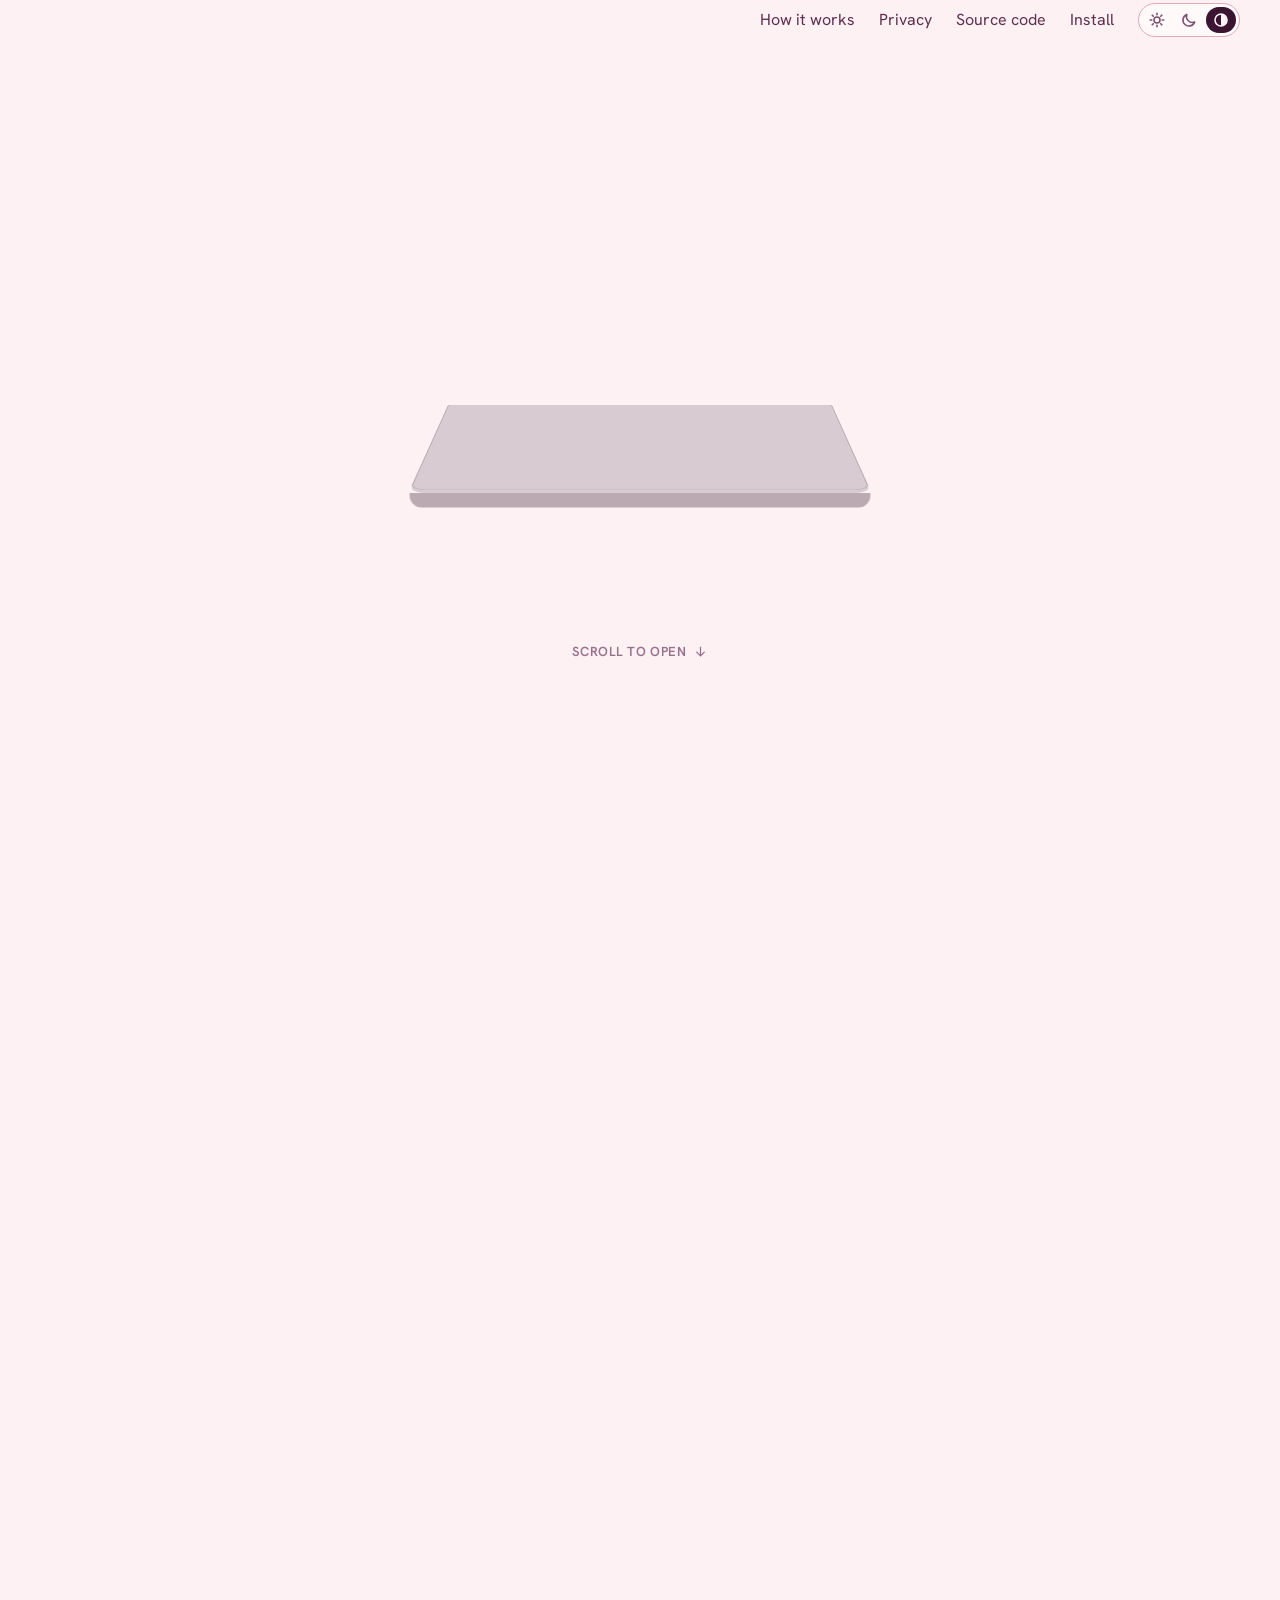
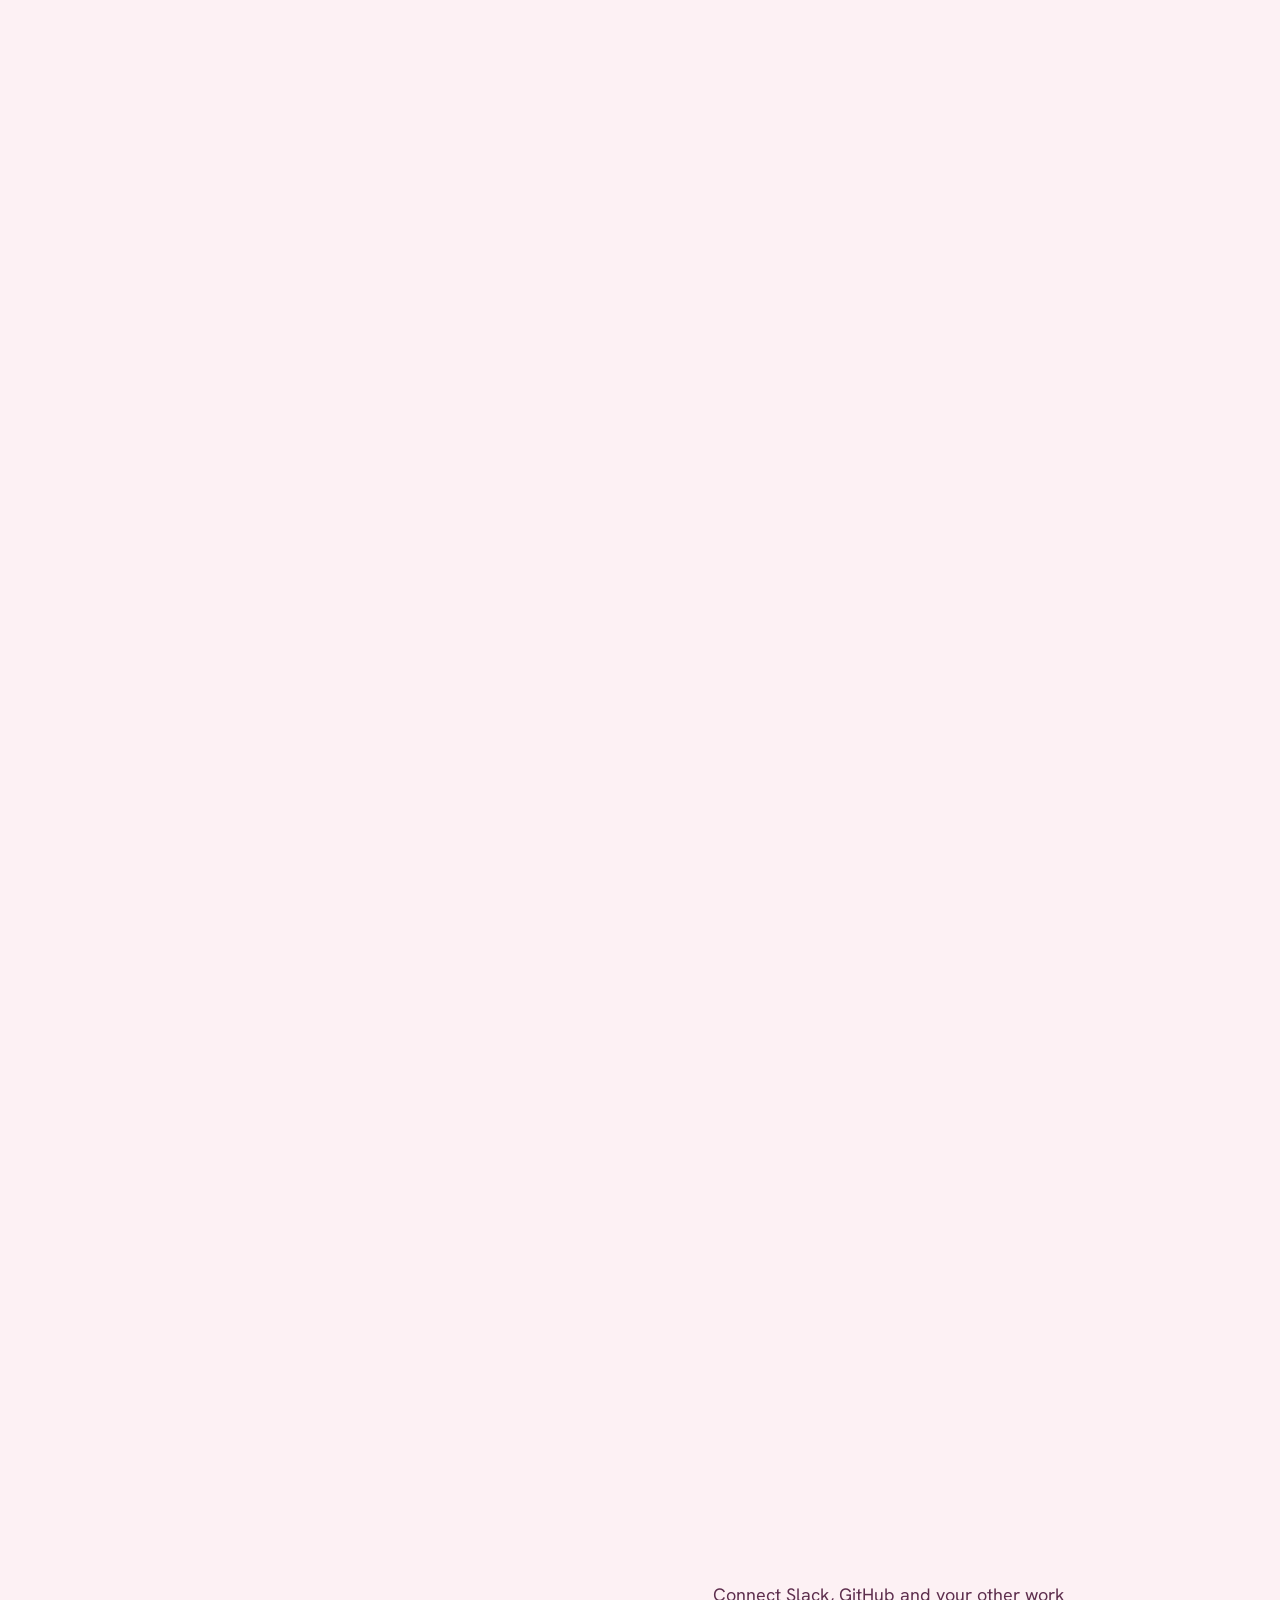
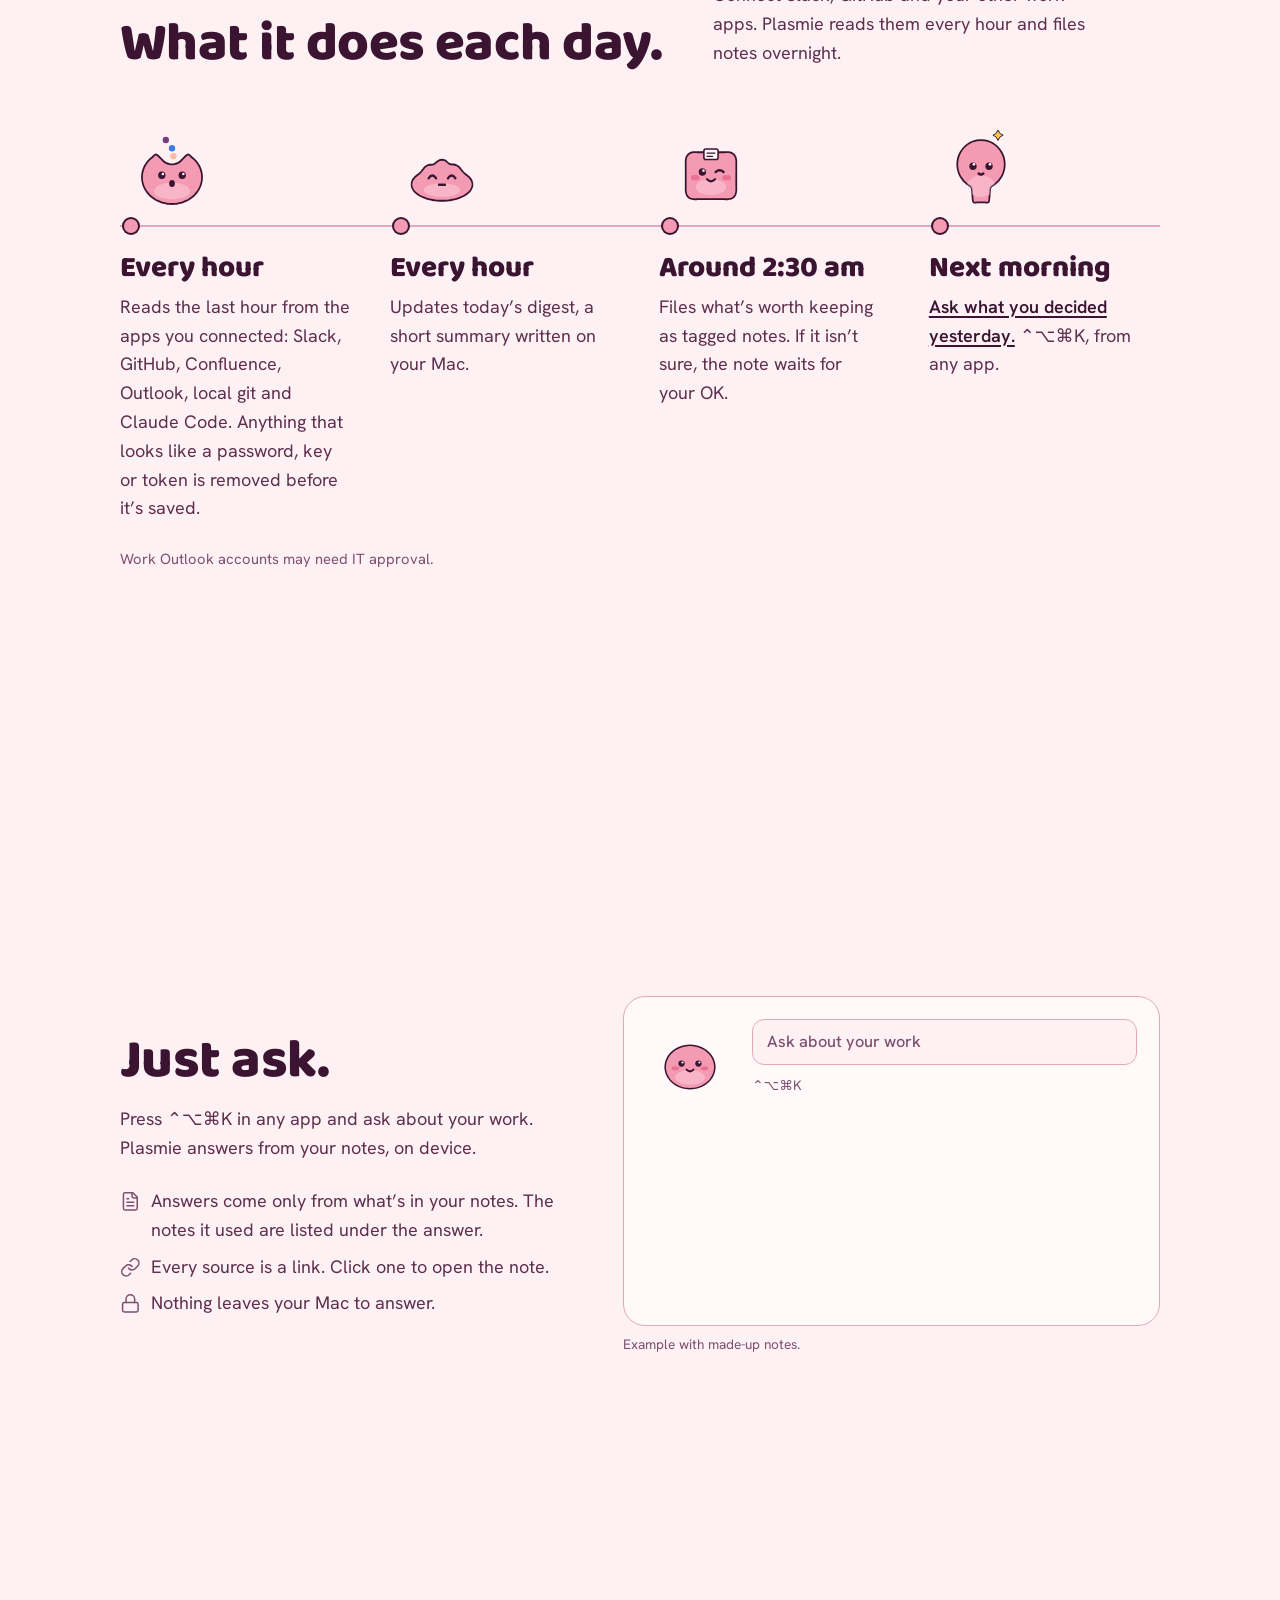
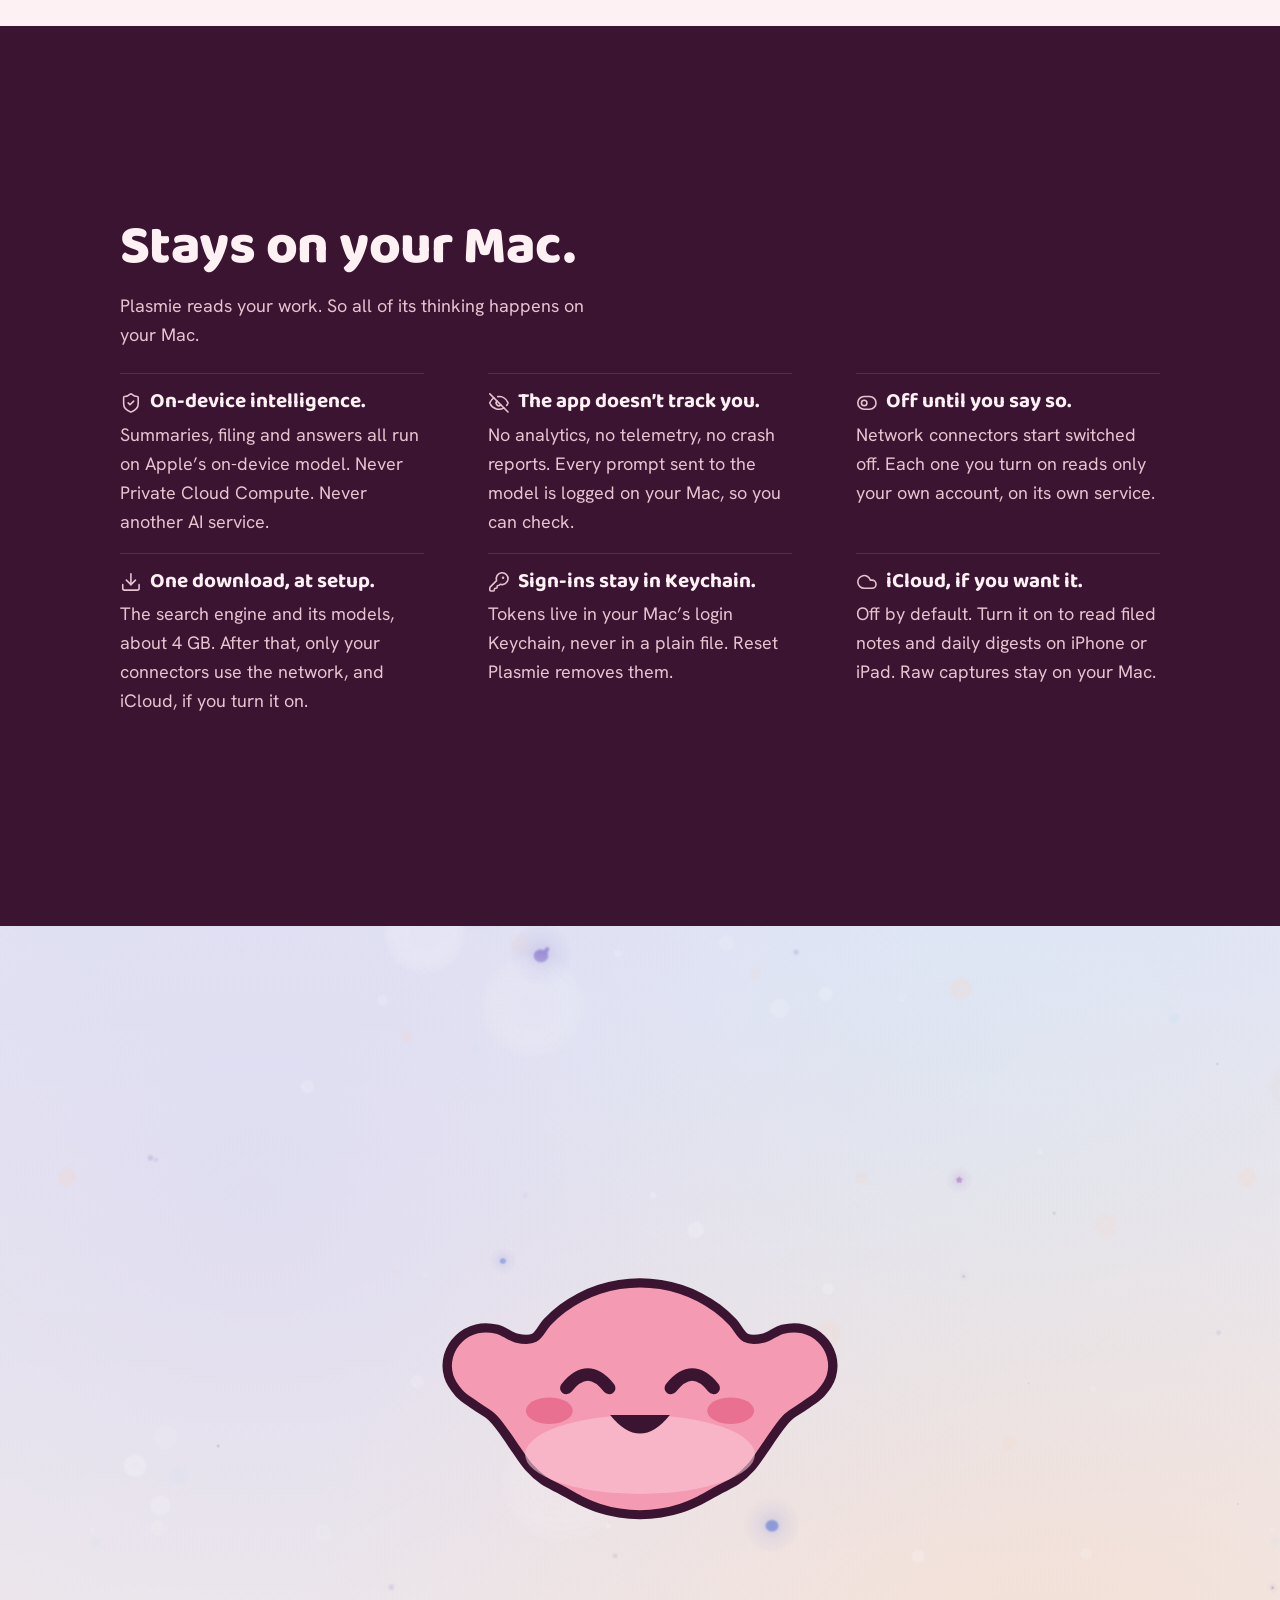
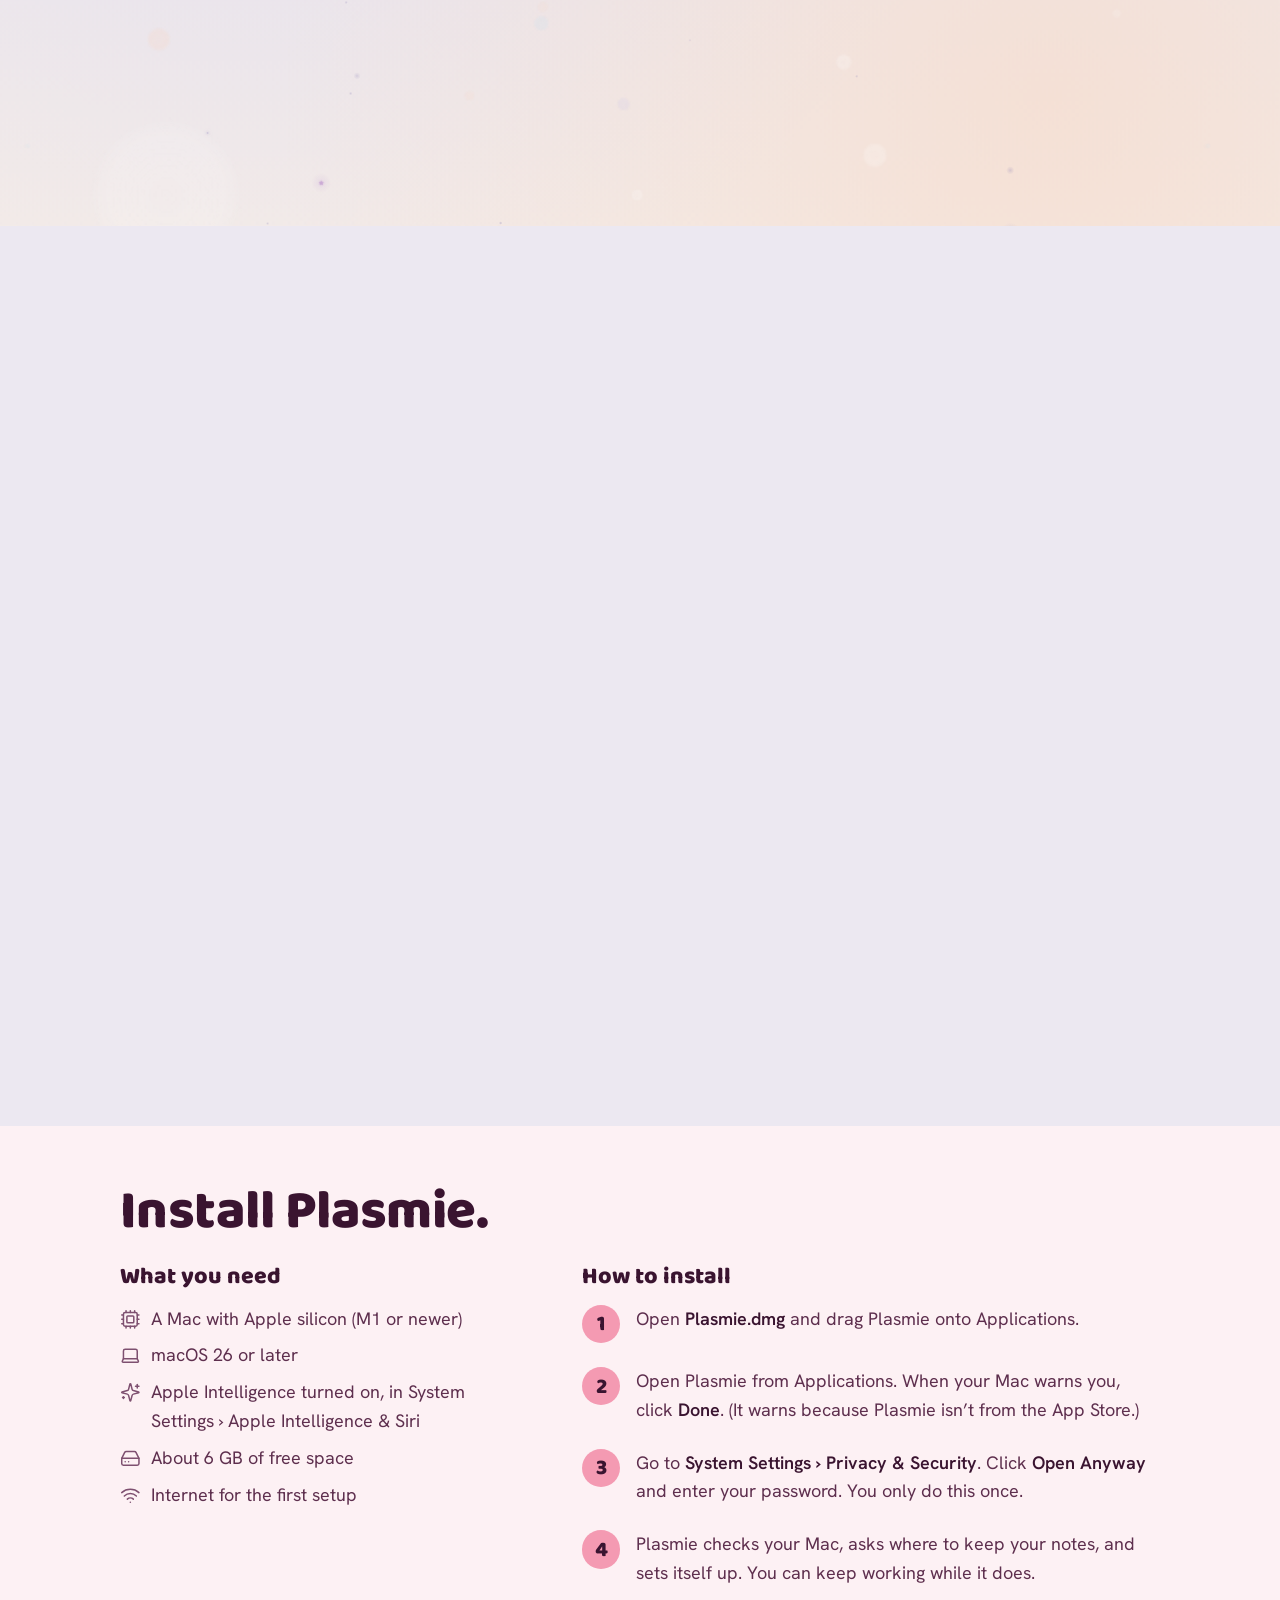
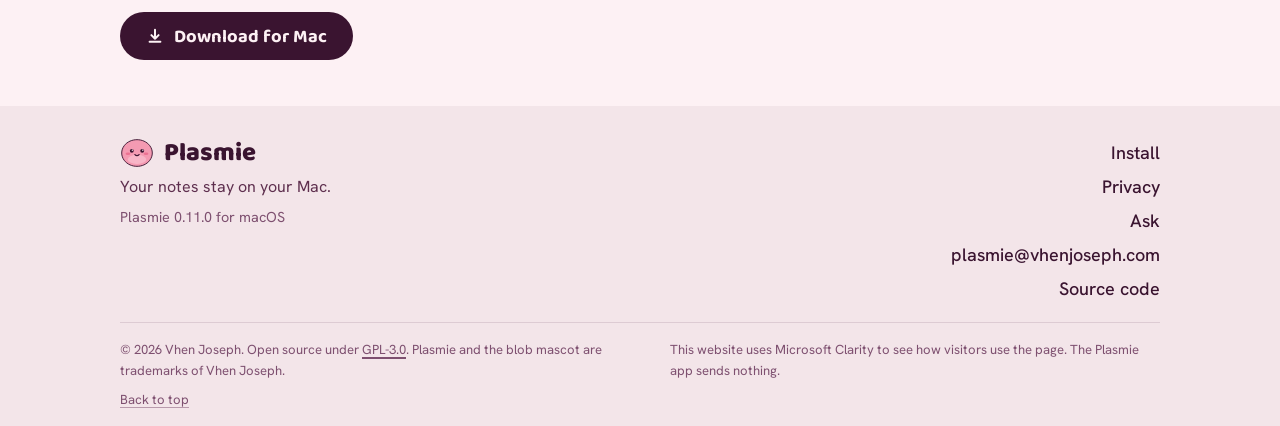
<file: index.html>
<!DOCTYPE html>
<html lang="en">
<head>
<meta charset="utf-8">
<meta name="viewport" content="width=device-width, initial-scale=1">
<title>Plasmie, a private work memory for your Mac</title>
<meta name="description" content="Plasmie remembers your work, right on your Mac. It lives beside the notch, keeps notes on your work day, and answers when you ask, with Apple Intelligence on device.">
<link rel="canonical" href="https://plasmie.com/">
<meta name="theme-color" content="#FDF1F4" media="(prefers-color-scheme: light)" data-color="#FDF1F4" data-media="(prefers-color-scheme: light)">
<meta name="theme-color" content="#1E1218" media="(prefers-color-scheme: dark)" data-color="#1E1218" data-media="(prefers-color-scheme: dark)">
<script>if (!matchMedia("(prefers-reduced-motion: reduce)").matches) document.documentElement.classList.add("scrub");</script>
<script>try { var t = localStorage.getItem("plasmie-theme"); if (t === "light" || t === "dark") document.documentElement.setAttribute("data-theme", t); } catch (e) {}</script>
<meta property="og:type" content="website">
<meta property="og:url" content="https://plasmie.com/">
<meta property="og:site_name" content="Plasmie">
<meta property="og:title" content="Plasmie, a private work memory for your Mac">
<meta property="og:description" content="Keeps notes on your work day and answers questions about them, on-device. Your notes stay on your Mac.">
<meta property="og:image" content="https://plasmie.com/assets/og.png">
<meta property="og:image:width" content="1200">
<meta property="og:image:height" content="630">
<meta property="og:image:alt" content="Plasmie, a pink blob mascot, next to the words: Plasmie. A private work memory for your Mac.">
<meta name="twitter:card" content="summary_large_image">
<meta name="twitter:title" content="Plasmie, a private work memory for your Mac">
<meta name="twitter:description" content="Keeps notes on your work day and answers questions about them, on-device. Your notes stay on your Mac.">
<meta name="twitter:image" content="https://plasmie.com/assets/og.png">
<link rel="icon" href="/assets/favicon.svg" type="image/svg+xml">
<link rel="icon" href="/assets/favicon-32.png" sizes="32x32" type="image/png">
<link rel="apple-touch-icon" href="/assets/apple-touch-icon.png">
<link rel="preconnect" href="https://fonts.googleapis.com">
<link rel="preconnect" href="https://fonts.gstatic.com" crossorigin>
<link rel="stylesheet" href="https://fonts.googleapis.com/css2?family=Baloo+2:wght@700;800&family=Hanken+Grotesk:wght@400;500;600&display=swap">
<link rel="stylesheet" href="/assets/site.css">
<script>
  /* Microsoft Clarity: how visitors use this website (not the app; the app sends nothing). */
  (function(c,l,a,r,i,t,y){
    c[a]=c[a]||function(){(c[a].q=c[a].q||[]).push(arguments)};
    t=l.createElement(r);t.async=1;t.src="https://www.clarity.ms/tag/"+i;
    y=l.getElementsByTagName(r)[0];y.parentNode.insertBefore(t,y);
  })(window, document, "clarity", "script", "z0qp6omvlx");
</script>
</head>
<body>
<!-- Icons: Lucide v0.525.0 (ISC licence, see README). One sprite, used with <svg><use href="#i-name"/></svg>. -->
<svg xmlns="http://www.w3.org/2000/svg" width="0" height="0" style="position:absolute" aria-hidden="true" focusable="false">
  <symbol id="i-cpu" viewBox="0 0 24 24"><path d="M12 20v2"/><path d="M12 2v2"/><path d="M17 20v2"/><path d="M17 2v2"/><path d="M2 12h2"/><path d="M2 17h2"/><path d="M2 7h2"/><path d="M20 12h2"/><path d="M20 17h2"/><path d="M20 7h2"/><path d="M7 20v2"/><path d="M7 2v2"/><rect x="4" y="4" width="16" height="16" rx="2"/><rect x="8" y="8" width="8" height="8" rx="1"/></symbol>
  <symbol id="i-laptop" viewBox="0 0 24 24"><path d="M18 5a2 2 0 0 1 2 2v8.526a2 2 0 0 0 .212.897l1.068 2.127a1 1 0 0 1-.9 1.45H3.62a1 1 0 0 1-.9-1.45l1.068-2.127A2 2 0 0 0 4 15.526V7a2 2 0 0 1 2-2z"/><path d="M20.054 15.987H3.946"/></symbol>
  <symbol id="i-sparkles" viewBox="0 0 24 24"><path d="M9.937 15.5A2 2 0 0 0 8.5 14.063l-6.135-1.582a.5.5 0 0 1 0-.962L8.5 9.936A2 2 0 0 0 9.937 8.5l1.582-6.135a.5.5 0 0 1 .963 0L14.063 8.5A2 2 0 0 0 15.5 9.937l6.135 1.581a.5.5 0 0 1 0 .964L15.5 14.063a2 2 0 0 0-1.437 1.437l-1.582 6.135a.5.5 0 0 1-.963 0z"/><path d="M20 3v4"/><path d="M22 5h-4"/><path d="M4 17v2"/><path d="M5 18H3"/></symbol>
  <symbol id="i-hard-drive" viewBox="0 0 24 24"><line x1="22" x2="2" y1="12" y2="12"/><path d="M5.45 5.11 2 12v6a2 2 0 0 0 2 2h16a2 2 0 0 0 2-2v-6l-3.45-6.89A2 2 0 0 0 16.76 4H7.24a2 2 0 0 0-1.79 1.11z"/><line x1="6" x2="6.01" y1="16" y2="16"/><line x1="10" x2="10.01" y1="16" y2="16"/></symbol>
  <symbol id="i-wifi" viewBox="0 0 24 24"><path d="M12 20h.01"/><path d="M2 8.82a15 15 0 0 1 20 0"/><path d="M5 12.859a10 10 0 0 1 14 0"/><path d="M8.5 16.429a5 5 0 0 1 7 0"/></symbol>
  <symbol id="i-shield-check" viewBox="0 0 24 24"><path d="M20 13c0 5-3.5 7.5-7.66 8.95a1 1 0 0 1-.67-.01C7.5 20.5 4 18 4 13V6a1 1 0 0 1 1-1c2 0 4.5-1.2 6.24-2.72a1.17 1.17 0 0 1 1.52 0C14.51 3.81 17 5 19 5a1 1 0 0 1 1 1z"/><path d="m9 12 2 2 4-4"/></symbol>
  <symbol id="i-eye-off" viewBox="0 0 24 24"><path d="M10.733 5.076a10.744 10.744 0 0 1 11.205 6.575 1 1 0 0 1 0 .696 10.747 10.747 0 0 1-1.444 2.49"/><path d="M14.084 14.158a3 3 0 0 1-4.242-4.242"/><path d="M17.479 17.499a10.75 10.75 0 0 1-15.417-5.151 1 1 0 0 1 0-.696 10.75 10.75 0 0 1 4.446-5.143"/><path d="m2 2 20 20"/></symbol>
  <symbol id="i-toggle-left" viewBox="0 0 24 24"><circle cx="9" cy="12" r="3"/><rect width="20" height="14" x="2" y="5" rx="7"/></symbol>
  <symbol id="i-download" viewBox="0 0 24 24"><path d="M12 15V3"/><path d="M21 15v4a2 2 0 0 1-2 2H5a2 2 0 0 1-2-2v-4"/><path d="m7 10 5 5 5-5"/></symbol>
  <symbol id="i-key-round" viewBox="0 0 24 24"><path d="M2.586 17.414A2 2 0 0 0 2 18.828V21a1 1 0 0 0 1 1h3a1 1 0 0 0 1-1v-1a1 1 0 0 1 1-1h1a1 1 0 0 0 1-1v-1a1 1 0 0 1 1-1h.172a2 2 0 0 0 1.414-.586l.814-.814a6.5 6.5 0 1 0-4-4z"/><circle cx="16.5" cy="7.5" r=".5" fill="currentColor"/></symbol>
  <symbol id="i-cloud" viewBox="0 0 24 24"><path d="M17.5 19H9a7 7 0 1 1 6.71-9h1.79a4.5 4.5 0 1 1 0 9Z"/></symbol>
  <symbol id="i-file-text" viewBox="0 0 24 24"><path d="M15 2H6a2 2 0 0 0-2 2v16a2 2 0 0 0 2 2h12a2 2 0 0 0 2-2V7Z"/><path d="M14 2v4a2 2 0 0 0 2 2h4"/><path d="M10 9H8"/><path d="M16 13H8"/><path d="M16 17H8"/></symbol>
  <symbol id="i-link" viewBox="0 0 24 24"><path d="M10 13a5 5 0 0 0 7.54.54l3-3a5 5 0 0 0-7.07-7.07l-1.72 1.71"/><path d="M14 11a5 5 0 0 0-7.54-.54l-3 3a5 5 0 0 0 7.07 7.07l1.71-1.71"/></symbol>
  <symbol id="i-lock" viewBox="0 0 24 24"><rect width="18" height="11" x="3" y="11" rx="2" ry="2"/><path d="M7 11V7a5 5 0 0 1 10 0v4"/></symbol>
  <symbol id="i-settings" viewBox="0 0 24 24"><path d="M12.22 2h-.44a2 2 0 0 0-2 2v.18a2 2 0 0 1-1 1.73l-.43.25a2 2 0 0 1-2 0l-.15-.08a2 2 0 0 0-2.73.73l-.22.38a2 2 0 0 0 .73 2.73l.15.1a2 2 0 0 1 1 1.72v.51a2 2 0 0 1-1 1.74l-.15.09a2 2 0 0 0-.73 2.73l.22.38a2 2 0 0 0 2.73.73l.15-.08a2 2 0 0 1 2 0l.43.25a2 2 0 0 1 1 1.73V20a2 2 0 0 0 2 2h.44a2 2 0 0 0 2-2v-.18a2 2 0 0 1 1-1.73l.43-.25a2 2 0 0 1 2 0l.15.08a2 2 0 0 0 2.73-.73l.22-.39a2 2 0 0 0-.73-2.73l-.15-.08a2 2 0 0 1-1-1.74v-.5a2 2 0 0 1 1-1.74l.15-.09a2 2 0 0 0 .73-2.73l-.22-.38a2 2 0 0 0-2.73-.73l-.15.08a2 2 0 0 1-2 0l-.43-.25a2 2 0 0 1-1-1.73V4a2 2 0 0 0-2-2z"/><circle cx="12" cy="12" r="3"/></symbol>
  <symbol id="i-mail" viewBox="0 0 24 24"><path d="m22 7-8.991 5.727a2 2 0 0 1-2.009 0L2 7"/><rect x="2" y="4" width="20" height="16" rx="2"/></symbol>
</svg>
<a class="skip" href="#main">Skip to content</a>

<header class="top">
  <nav aria-label="Sections">
    <div class="links">
      <a href="#day">How it works</a>
      <a href="#private">Privacy</a>
      <a href="https://github.com/techykamatis/plasmie">Source code</a>
      <a href="#install" class="nav-get">Install</a>
    </div>
    <div class="theme" role="group" aria-label="Colour theme">
      <button type="button" data-theme-set="light" aria-pressed="false" aria-label="Light" title="Light"><svg viewBox="0 0 16 16" aria-hidden="true"><circle cx="8" cy="8" r="3" fill="none" stroke="currentColor" stroke-width="1.6"/><path d="M8 1.2v1.6M8 13.2v1.6M1.2 8h1.6M13.2 8h1.6M3.2 3.2l1.1 1.1M11.7 11.7l1.1 1.1M3.2 12.8l1.1-1.1M11.7 4.3l1.1-1.1" stroke="currentColor" stroke-width="1.6" stroke-linecap="round"/></svg></button>
      <button type="button" data-theme-set="dark" aria-pressed="false" aria-label="Dark" title="Dark"><svg viewBox="0 0 16 16" aria-hidden="true"><path d="M13.6 10.1A6 6 0 0 1 5.9 2.4a6 6 0 1 0 7.7 7.7Z" fill="none" stroke="currentColor" stroke-width="1.6" stroke-linejoin="round"/></svg></button>
      <button type="button" data-theme-set="auto" aria-pressed="true" aria-label="Auto, match my system" title="Auto: match my system"><svg viewBox="0 0 16 16" aria-hidden="true"><circle cx="8" cy="8" r="6" fill="none" stroke="currentColor" stroke-width="1.6"/><path d="M8 2a6 6 0 0 1 0 12Z" fill="currentColor"/></svg></button>
    </div>
  </nav>
</header>

<main id="main">
  <!-- The hero pins while you scroll through this track; scrolling plays the opening. -->
  <div class="hero-track" id="hero-track">
  <div class="hero-pin">
  <div class="wrap hero">
    <div class="stage">
      <div class="frame" id="hero-frame">
        <button class="blob" type="button" id="hero-blob" data-plasmie="idle" aria-label="Plasmie. Click to see its next shape."></button>
        <!-- Opening, driven by scrolling: a MacBook opens, the view zooms into the notch,
             the notch opens to show Plasmie, and Plasmie pops out. assets/plasmie.js
             plays it; with reduced motion it is skipped. -->
        <div class="opening" id="hero-intro" aria-hidden="true">
          <div class="scene" id="intro-scene">
            <div class="mac">
              <div class="deck"><div class="keys"></div><div class="pad"></div></div>
              <div class="deck-edge"></div>
              <div class="lid">
                <div class="lid-front"><div class="screen"><div class="menubar"></div><div class="notch-cut" id="intro-notch"></div></div></div>
                <div class="lid-back"></div>
              </div>
            </div>
          </div>
          <div class="island" id="intro-island">
            <div class="island-inner">
              <span class="ear" data-plasmie="idle"></span>
              <div class="island-ui"><b>Plasmie</b><span class="chips"><i>Ask</i><i>Ingest</i><i>Map</i><i>More</i></span></div>
            </div>
          </div>
        </div>
      </div>
      <div class="caption-row" id="hero-caption-row">
        <p id="hero-caption"><b>Hi!</b> I’m Plasmie.</p>
      </div>
      <p class="scroll-cue" id="scroll-cue" aria-hidden="true"><span>Scroll to open</span><svg viewBox="0 0 24 24" aria-hidden="true"><path d="M12 5v14m0 0-6-6m6 6 6-6" fill="none" stroke="currentColor" stroke-width="2" stroke-linecap="round" stroke-linejoin="round"/></svg></p>
      <!-- Plasmie's own header, directly under it once it's out of the laptop and says hi. -->
      <div class="lede-head" id="lede-head">
        <h1>Plasmie</h1>
        <p class="tagline">Your private memory for work.</p>
        <p class="lede">On-device, powered by Apple Intelligence.</p>
        <div class="get">
          <!-- /release rewrites this link (data-plasmie-download) to the latest release's DMG. -->
          <a class="button" href="https://github.com/techykamatis/plasmie/releases/download/v0.11.0/Plasmie-0.11.0.dmg" data-plasmie-download>
            <svg viewBox="0 0 20 20" aria-hidden="true"><path d="M10 3v10m0 0-4-4m4 4 4-4M4 16.5h12" fill="none" stroke="currentColor" stroke-width="2.2" stroke-linecap="round" stroke-linejoin="round"/></svg>
            Download for Mac
          </a>
          <p class="phone-note">Plasmie is a Mac app. Open this page on your Mac to download it.</p>
          <p class="fine">Version <span data-plasmie-version>0.11.0</span>. Requires a Mac with Apple silicon and macOS&nbsp;26 or later, with Apple Intelligence turned on.</p>
        </div>
      </div>
      <!-- Shapes Plasmie cycles through after it pops out. Data only: the blob morphs
           through them, but no status sentence is shown for each. -->
      <ul id="hero-states" aria-hidden="true">
        <li data-state="hi"></li>
        <li data-state="idle"></li>
        <li data-state="ingest"></li>
        <li data-state="summarize"></li>
        <li data-state="promote"></li>
        <li data-state="ask"></li>
        <li data-state="held"></li>
        <li data-state="busy"></li>
        <li data-state="quiet"></li>
      </ul>
    </div>
  </div>
  </div>
  <!-- Scroll stops inside the opening: lid open, Plasmie in the island, Plasmie on its own.
       plasmie.js places them at those points of the animation. -->
  <span class="hero-stop" data-p="0.265" aria-hidden="true"></span>
  <span class="hero-stop" data-p="0.675" aria-hidden="true"></span>
  <span class="hero-stop" data-p="1" aria-hidden="true"></span>
  </div>

  <section id="day" aria-labelledby="h-day">
    <div class="wrap">
      <div class="sec-head">
        <h2 id="h-day">What it does each day.</h2>
        <p class="intro">Connect Slack, GitHub and your other work apps. Plasmie reads them every hour and files notes overnight.</p>
      </div>
      <ol class="timeline">
        <li>
          <span class="tl-shape" data-plasmie="ingest" role="img" aria-label="Plasmie shaped like a bowl, catching coloured dots"></span>
          <span class="tl-dot" aria-hidden="true"></span>
          <h3 class="tl-time">Every hour</h3>
          <p>Reads the last hour from the apps you connected: Slack, GitHub, Confluence, Outlook, local git and Claude Code. Anything that looks like a password, key or token is removed before it’s saved.</p>
        </li>
        <li>
          <span class="tl-shape" data-plasmie="summarize" role="img" aria-label="Plasmie squashed into a dumpling shape"></span>
          <span class="tl-dot" aria-hidden="true"></span>
          <h3 class="tl-time">Every hour</h3>
          <p>Updates today’s digest, a short summary written on your Mac.</p>
        </li>
        <li>
          <span class="tl-shape" data-plasmie="promote" role="img" aria-label="Plasmie shaped like a box, with a note card dropping in"></span>
          <span class="tl-dot" aria-hidden="true"></span>
          <h3 class="tl-time">Around 2:30&nbsp;am</h3>
          <p>Files what’s worth keeping as tagged notes. If it isn’t sure, the note waits for your OK.</p>
        </li>
        <li>
          <span class="tl-shape" data-plasmie="ask" role="img" aria-label="Plasmie shaped like a lightbulb, with a spark"></span>
          <span class="tl-dot" aria-hidden="true"></span>
          <h3 class="tl-time">Next morning</h3>
          <p><a href="#ask">Ask what you decided yesterday.</a> <kbd>⌃⌥⌘K</kbd>, from any app.</p>
        </li>
      </ol>
      <p class="tl-note">Work Outlook accounts may need IT approval.</p>
    </div>
  </section>

  <section id="ask" aria-labelledby="h-ask">
    <div class="wrap ask-grid">
      <div>
        <h2 id="h-ask">Just ask.</h2>
        <p class="intro">Press <kbd>⌃⌥⌘K</kbd> in any app and ask about your work. Plasmie answers from your notes, on device.</p>
        <ul class="ask-points icon-list">
          <li><svg class="icon" aria-hidden="true"><use href="#i-file-text"/></svg><span>Answers come only from what’s in your notes. The notes it used are listed under the answer.</span></li>
          <li><svg class="icon" aria-hidden="true"><use href="#i-link"/></svg><span>Every source is a link. Click one to open the note.</span></li>
          <li><svg class="icon" aria-hidden="true"><use href="#i-lock"/></svg><span>Nothing leaves your Mac to answer.</span></li>
        </ul>
      </div>
      <!-- Demo of the Ask overlay, played by assets/ask-demo.js. Everything in it is made up. -->
      <figure class="ask-demo" id="ask-demo" aria-label="Example: asking Plasmie what was decided about the release checklist">
        <div class="ask-panel">
          <span class="ask-blob" id="ask-blob" data-plasmie="idle"></span>
          <div class="ask-main">
            <div class="ask-field"><span id="ask-q"></span><span class="caret" aria-hidden="true"></span><span class="ask-ph" id="ask-ph">Ask about your work</span></div>
            <p class="ask-status" id="ask-status">⌃⌥⌘K</p>
            <p class="ask-answer" id="ask-a"></p>
            <div class="ask-src-wrap"><p class="ask-src-head" id="ask-src-head" hidden>Sources</p>
            <ul class="ask-sources" id="ask-src"></ul></div>
          </div>
        </div>
        <figcaption>Example with made-up notes.</figcaption>
      </figure>
    </div>
  </section>

  <section class="private" id="private" aria-labelledby="h-private">
    <div class="wrap">
      <h2 id="h-private">Stays on your Mac.</h2>
      <p class="intro">Plasmie reads your work. So all of its thinking happens on your Mac.</p>
      <dl class="facts">
        <div><dt><svg class="icon" aria-hidden="true"><use href="#i-shield-check"/></svg>On-device intelligence.</dt><dd>Summaries, filing and answers all run on Apple’s on-device model. Never Private Cloud Compute. Never another AI service.</dd></div>
        <div><dt><svg class="icon" aria-hidden="true"><use href="#i-eye-off"/></svg>The app doesn’t track you.</dt><dd>No analytics, no telemetry, no crash reports. Every prompt sent to the model is logged on your Mac, so you can check.</dd></div>
        <div><dt><svg class="icon" aria-hidden="true"><use href="#i-toggle-left"/></svg>Off until you say so.</dt><dd>Network connectors start switched off. Each one you turn on reads only your own account, on its own service.</dd></div>
        <div><dt><svg class="icon" aria-hidden="true"><use href="#i-download"/></svg>One download, at setup.</dt><dd>The search engine and its models, about 4&nbsp;GB. After that, only your connectors use the network, and iCloud, if you turn it on.</dd></div>
        <div><dt><svg class="icon" aria-hidden="true"><use href="#i-key-round"/></svg>Sign-ins stay in Keychain.</dt><dd>Tokens live in your Mac’s login Keychain, never in a plain file. Reset Plasmie removes them.</dd></div>
        <div><dt><svg class="icon" aria-hidden="true"><use href="#i-cloud"/></svg>iCloud, if you want it.</dt><dd>Off by default. Turn it on to read filed notes and daily digests on iPhone or iPad. Raw captures stay on your Mac.</dd></div>
      </dl>
    </div>
  </section>

  <!-- Plasmie's map, played by assets/map.js (a port of the app's map). The notes are made up.
       The section pins while you scroll: the opening plays, then the web moves left and
       the sentence fades in. -->
  <section class="map-sec" id="map" aria-labelledby="h-map" data-stop-end>
    <div class="map-pin">
      <canvas class="map-sky" id="map-canvas" role="img" aria-label="Plasmie in the middle of a map of made-up notes, linked to each other"></canvas>
      <span class="map-plasmie" id="map-plasmie" data-plasmie="idle" data-hello="ready to try?" aria-hidden="true"></span>
      <div class="wrap map-grid">
        <div class="map-slot" id="map-slot" aria-hidden="true"></div>
        <div class="map-copy" id="map-copy">
          <h2 id="h-map" class="vh">Plasmie’s map</h2>
          <p class="map-line">Map shows your notes as a graph and suggests links between related ones. They’re written into your notes only if you ask.</p>
        </div>
      </div>
    </div>
    <span class="map-stop" aria-hidden="true"></span>
  </section>

  <section class="install" id="install" aria-labelledby="h-install">
    <div class="wrap">
      <h2 id="h-install">Install Plasmie.</h2>
      <div class="install-grid">
        <div>
          <h3>What you need</h3>
          <ul class="needs icon-list">
            <li><svg class="icon" aria-hidden="true"><use href="#i-cpu"/></svg><span>A Mac with Apple silicon (M1 or newer)</span></li>
            <li><svg class="icon" aria-hidden="true"><use href="#i-laptop"/></svg><span>macOS 26 or later</span></li>
            <li><svg class="icon" aria-hidden="true"><use href="#i-sparkles"/></svg><span>Apple Intelligence turned on, in System Settings › Apple Intelligence &amp; Siri</span></li>
            <li><svg class="icon" aria-hidden="true"><use href="#i-hard-drive"/></svg><span>About 6&nbsp;GB of free space</span></li>
            <li><svg class="icon" aria-hidden="true"><use href="#i-wifi"/></svg><span>Internet for the first setup</span></li>
          </ul>
        </div>
        <div>
          <h3>How to install</h3>
          <ol class="steps">
            <li><p>Open <b>Plasmie.dmg</b> and drag Plasmie onto Applications.</p></li>
            <!-- INSTALL-PROMPT: the two steps below cover macOS's first-launch block
                 for an app that isn't from the App Store. Edit or remove them when
                 the install no longer needs Open Anyway. -->
            <li><p>Open Plasmie from Applications. When your Mac warns you, click <b>Done</b>. (It warns because Plasmie isn’t from the App Store.)</p></li>
            <li><div>
              <p>Go to <b>System Settings › Privacy &amp; Security</b>. Click <b>Open Anyway</b> and enter your password. You only do this once.</p>
              <!-- Shortcut for Mac visitors only; the text above stays the instruction. -->
              <a class="settings-link" id="open-privacy" href="x-apple.systempreferences:com.apple.settings.PrivacySecurity.extension" hidden><svg class="icon" aria-hidden="true"><use href="#i-settings"/></svg>Open Privacy &amp; Security</a>
              <script>(function () { var ua = navigator.userAgent || "", pf = navigator.platform || ""; if (/Mac/.test(pf) || /Macintosh/.test(ua)) { if (!(navigator.maxTouchPoints > 1)) document.getElementById("open-privacy").hidden = false; } })();</script>
            </div></li>
            <!-- /INSTALL-PROMPT -->
            <li><p>Plasmie checks your Mac, asks where to keep your notes, and sets itself up. You can keep working while it does.</p></li>
          </ol>
        </div>
      </div>
      <div class="get">
        <!-- /release rewrites this link too (data-plasmie-download). -->
        <a class="button" href="https://github.com/techykamatis/plasmie/releases/download/v0.11.0/Plasmie-0.11.0.dmg" data-plasmie-download>
          <svg viewBox="0 0 20 20" aria-hidden="true"><path d="M10 3v10m0 0-4-4m4 4 4-4M4 16.5h12" fill="none" stroke="currentColor" stroke-width="2.2" stroke-linecap="round" stroke-linejoin="round"/></svg>
          Download for Mac
        </a>
      </div>
    </div>
  </section>
</main>

<footer class="site-foot" id="site-foot">
  <div class="wrap foot-grid">
    <div class="foot-brand">
      <p class="foot-mark"><img src="/assets/plasmie.svg" width="34" height="31" alt="">Plasmie</p>
      <p class="foot-line">Your notes stay on your Mac.</p>
      <p class="foot-version">Plasmie <span data-plasmie-version>0.11.0</span> for macOS</p>
    </div>
    <nav class="foot-links" aria-label="Footer">
      <ul>
        <li><a href="#install">Install</a></li>
        <li><a href="#private">Privacy</a></li>
        <li><a href="#ask">Ask</a></li>
        <li><a href="mailto:plasmie@vhenjoseph.com">plasmie@vhenjoseph.com</a></li>
        <li><a href="https://github.com/techykamatis/plasmie">Source code</a></li>
      </ul>
    </nav>
    <div class="foot-legal">
      <p>© 2026 Vhen Joseph. Open source under <a href="https://github.com/techykamatis/plasmie/blob/main/LICENSE">GPL-3.0</a>. Plasmie and the blob mascot are trademarks of Vhen Joseph.</p>
      <p>This website uses Microsoft Clarity to see how visitors use the page. The Plasmie app sends nothing.</p>
      <a class="foot-top" href="#main">Back to top</a>
    </div>
  </div>
</footer>

<script src="/assets/plasmie-shapes.js" defer></script>
<script src="/assets/plasmie.js" defer></script>
<script src="/assets/theme.js" defer></script>
<script src="/assets/ask-demo.js" defer></script>
<script src="/assets/map.js" defer></script>
</body>
</html>
</file>
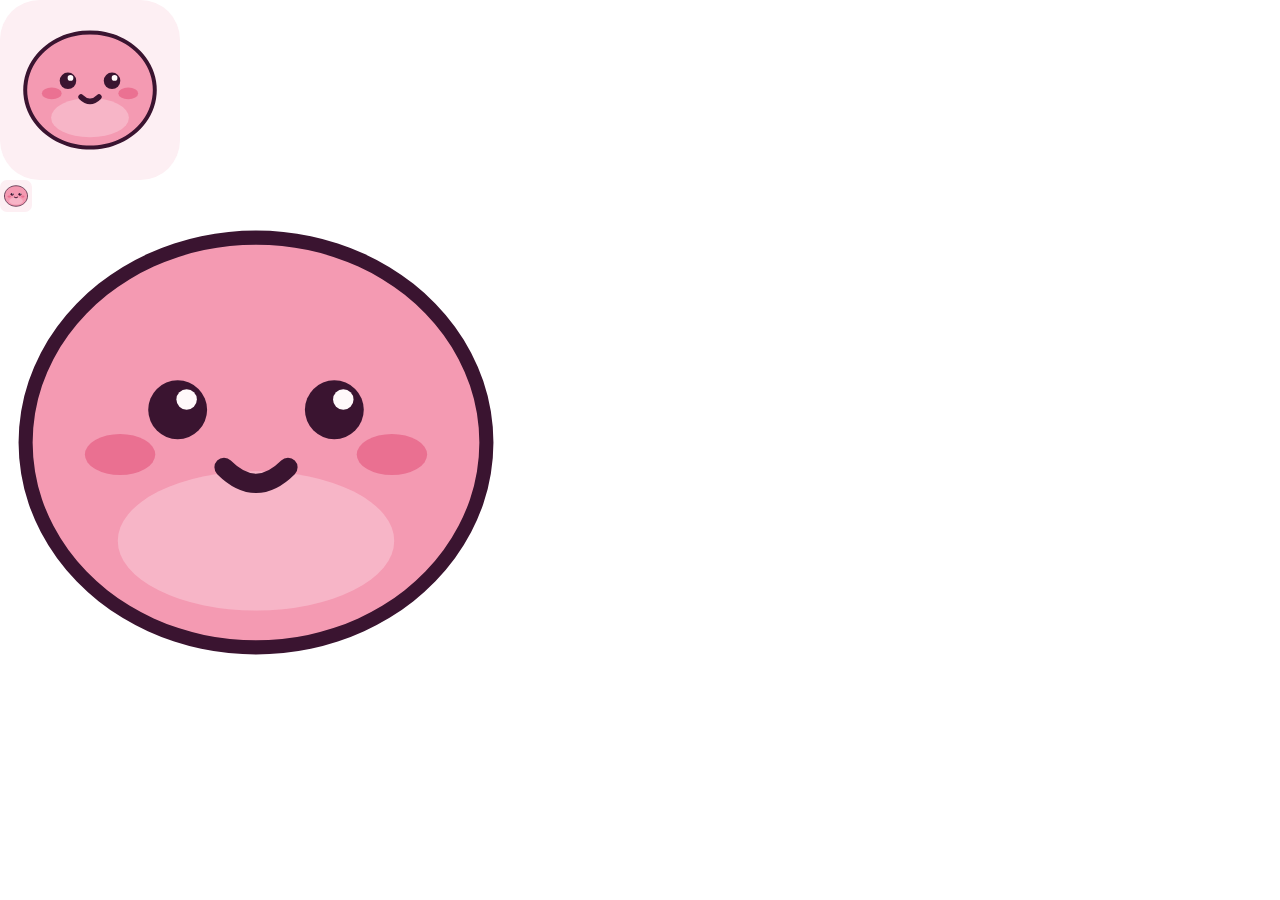
<file: tools/icons.html>
<!DOCTYPE html>
<!-- Source for the PNG icons: screenshot #i180 (apple-touch-icon.png), #i32 (favicon-32.png), #m512 (plasmie.png). -->
<html lang="en"><head><meta charset="utf-8"><title>Plasmie icons</title>
<style>html,body{margin:0;background:transparent} img{display:block}</style></head>
<body><img id="i180" src="/assets/favicon.svg" width="180" height="180" alt=""><img id="i32" src="/assets/favicon.svg" width="32" height="32" alt=""><img id="m512" src="/assets/plasmie.svg" width="512" alt=""></body></html>
</file>
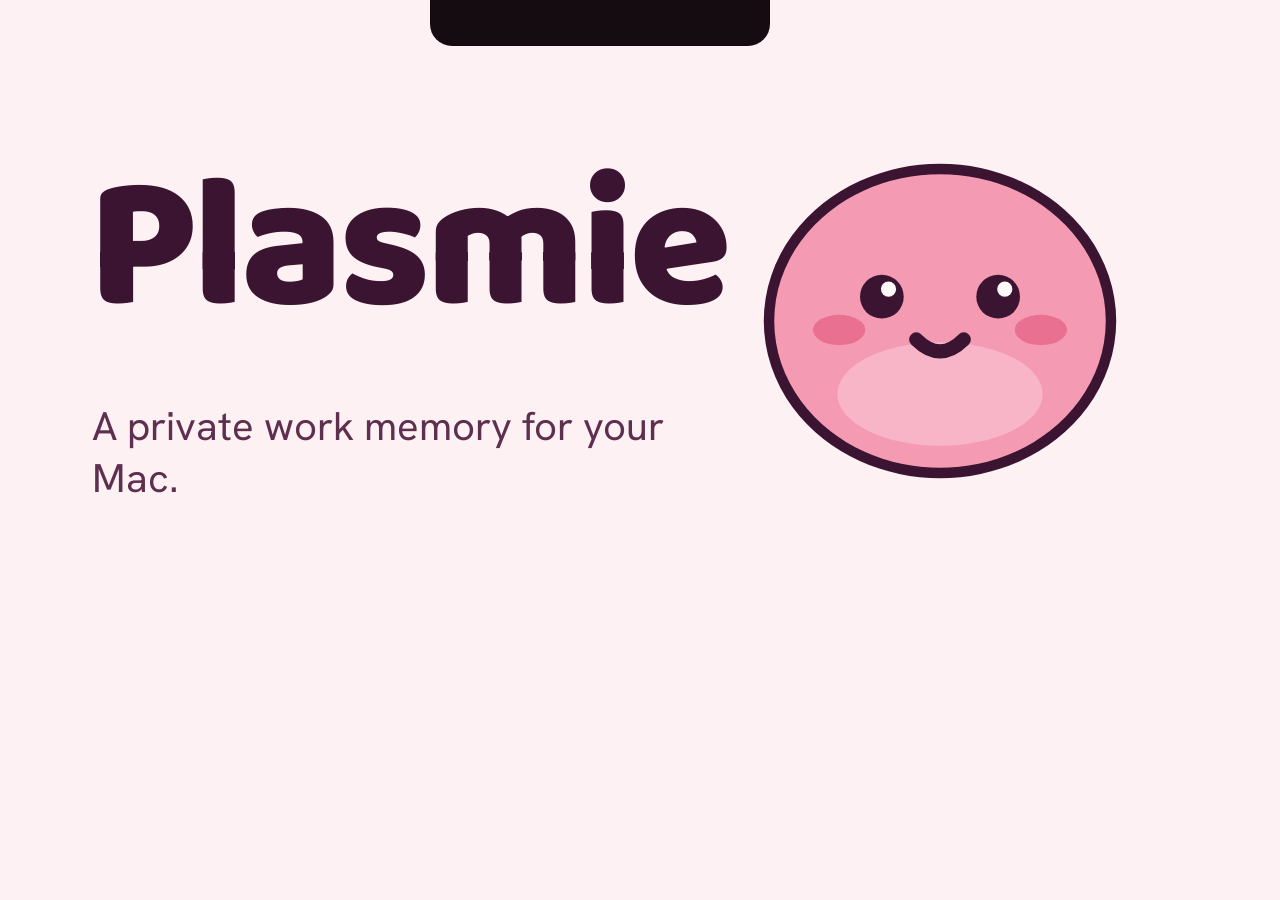
<file: tools/og.html>
<!DOCTYPE html>
<!-- Source for assets/og.png (1200x630). Serve the site root, open /tools/og.html,
     screenshot the .card element at 1200x630. -->
<html lang="en"><head><meta charset="utf-8"><title>Plasmie OG image</title>
<link rel="stylesheet" href="https://fonts.googleapis.com/css2?family=Baloo+2:wght@800&family=Hanken+Grotesk:wght@500&display=swap">
<style>
  html, body { margin: 0; background: #FDF1F4; }
  .card { width: 1200px; height: 630px; position: relative; background: #FDF1F4; overflow: hidden; font-family: "Hanken Grotesk", sans-serif; color: #3A1430; }
  .notch { position: absolute; top: 0; left: 430px; width: 340px; height: 46px; background: #140C11; border-radius: 0 0 22px 22px; }
  h1 { position: absolute; left: 88px; top: 170px; margin: 0; font: 800 188px/.86 "Baloo 2", sans-serif; letter-spacing: -.025em; }
  p { position: absolute; left: 92px; top: 400px; margin: 0; font-size: 40px; line-height: 1.3; color: #5E2F4E; width: 640px; }
  img { position: absolute; right: 70px; top: 150px; width: 380px; }
</style></head>
<body><div class="card"><div class="notch"></div><h1>Plasmie</h1><p>A private work memory for your Mac.</p><img src="/assets/plasmie.svg" alt=""></div></body></html>
</file>
<file: assets/site.css>
/* Plasmie site. Colours and type are the app's brand (DESIGN.md / brand sheet):
   brain-pink body, berry ink, Baloo 2 for display, Hanken Grotesk for text. */
:root {
  --ground: #FDF1F4; --surface: #FFF9FA; --ink: #3A1430; --ink-2: #5E2F4E; --ink-3: #7E5070;
  --rule: #F0CFDA; --rule-strong: #E2A9BC;
  --band: #3A1430; --band-ink: #FDF1F4; --band-ink-2: #E7C3D0; --band-rule: #5A2C4B;
  --bezel: #140C11; --mac-screen: var(--ground); --mac-bar: color-mix(in oklab, var(--ground), var(--ink) 6%); --mac-alu: #D8CBD1; --mac-alu-2: #BCAAB3;
  /* the blob's own paint */
  --body: #F49AB2; --body-hi: #FBC9D6; --face: #3A1430; --blush: #E8668A; --off: #C9B9C0;
  --spark: #FFC94A; --sweat: #6EC5F0; --shine: #FFF9FA; --card: #FFF9FA; --zzz: #8E6080;
  --display: "Baloo 2", "Arial Rounded MT Bold", ui-rounded, system-ui, sans-serif;
  --text: "Hanken Grotesk", ui-sans-serif, system-ui, sans-serif;
  --gutter: clamp(16px, 4vw, 40px);
  --space-xs: 4px; --space-sm: 8px; --space-md: 16px; --space-lg: 24px; --space-xl: 48px; --space-2xl: 96px;
  --glide: cubic-bezier(.16, 1, .3, 1);
  --mac-edge: transparent; --mac-glow: 0 0 #0000;
  /* the map's sky (map.js reads --map-scheme; --m-sky shows before the canvas paints) */
  --map-scheme: light; --m-sky: #ECE8F1; --m-sky-ink: var(--ink); --m-card: #FFFFFF; --m-card-ink: #2A2E3A; --m-note: #6B7285;
  color-scheme: light;
}
/* Theme: auto follows the system; data-theme="light"|"dark" on <html> overrides it. */
@media (prefers-color-scheme: dark) {
  :root:not([data-theme="light"]) {
    --ground: #1E1218; --surface: #2A1922; --ink: #FBE9EF; --ink-2: #E7C3D0; --ink-3: #C095A8;
    --rule: #43273A; --rule-strong: #63384F;
    --band: #2C1823; --band-ink: #FBE9EF; --band-ink-2: #E7C3D0; --band-rule: #4E2D40;
    --mac-screen: var(--ground); --mac-bar: color-mix(in oklab, var(--ground), var(--ink) 8%); --mac-alu: #6B5A63; --mac-alu-2: #54454D;
    --body: #F7A8BE; --body-hi: #FCD3DE; --off: #8E7F86; --card: #FBE9EF; --zzz: #C095A8;
    --mac-edge: #7A4A66; --mac-glow: 0 0 56px -4px color-mix(in oklab, var(--body) 34%, transparent);
  --map-scheme: dark; --m-sky: #0D0D1B; --m-sky-ink: #F1EEFB; --m-card: #24222B; --m-card-ink: #DADDE4; --m-note: #A3AABA;
    color-scheme: dark;
  }
}
:root[data-theme="dark"] {
  --ground: #1E1218; --surface: #2A1922; --ink: #FBE9EF; --ink-2: #E7C3D0; --ink-3: #C095A8;
  --rule: #43273A; --rule-strong: #63384F;
  --band: #2C1823; --band-ink: #FBE9EF; --band-ink-2: #E7C3D0; --band-rule: #4E2D40;
  --mac-screen: var(--ground); --mac-bar: color-mix(in oklab, var(--ground), var(--ink) 8%); --mac-alu: #6B5A63; --mac-alu-2: #54454D;
  --body: #F7A8BE; --body-hi: #FCD3DE; --off: #8E7F86; --card: #FBE9EF; --zzz: #C095A8;
  --mac-edge: #7A4A66; --mac-glow: 0 0 56px -4px color-mix(in oklab, var(--body) 34%, transparent);
  --map-scheme: dark; --m-sky: #0D0D1B; --m-sky-ink: #F1EEFB; --m-card: #24222B; --m-card-ink: #DADDE4; --m-note: #A3AABA;
  color-scheme: dark;
}

*, *::before, *::after { box-sizing: border-box; }
html { -webkit-text-size-adjust: 100%; }
body {
  margin: 0; background: var(--ground); color: var(--ink);
  font: 400 1.125rem/1.6 var(--text); -webkit-font-smoothing: antialiased;
  overflow-x: hidden;
}
h1, h2, h3 { font-family: var(--display); font-weight: 800; margin: 0; line-height: 1.02; text-wrap: balance; }
p, li, dd { text-wrap: pretty; }
p { margin: 0; }
a { color: inherit; text-decoration-thickness: 1.5px; text-underline-offset: 3px; }
a:hover { text-decoration-color: var(--blush); }
:focus-visible { outline: 3px solid var(--ink); outline-offset: 3px; border-radius: 6px; }
kbd { font: inherit; white-space: nowrap; }
.wrap { max-width: 1120px; margin: 0 auto; padding-inline: var(--gutter); }
.skip { position: absolute; left: -9999px; }
.vh { position: absolute; width: 1px; height: 1px; overflow: hidden; clip-path: inset(50%); white-space: nowrap; }
.skip:focus { left: var(--gutter); top: 44px; background: var(--surface); padding: 8px 12px; z-index: 10; }

/* ---------- header ---------- */
.top { position: relative; height: 56px; }
.top nav { position: absolute; right: var(--gutter); top: 0; height: 40px; display: flex; align-items: center; gap: var(--space-lg); font-size: 1rem; }
.top nav a { text-decoration: none; color: var(--ink-2); }
.top nav a:hover { color: var(--ink); text-decoration: underline; text-decoration-color: var(--blush); }
.top nav .links { display: flex; gap: var(--space-lg); }

/* light / dark / auto switch */
.theme { display: inline-flex; gap: 2px; padding: 3px; border: 1px solid var(--rule-strong); border-radius: 999px; background: var(--surface); }
.theme button {
  appearance: none; border: 0; background: none; color: var(--ink-3); cursor: pointer;
  width: 30px; height: 26px; border-radius: 999px; display: grid; place-items: center; padding: 0;
  transition: background-color .2s var(--glide), color .2s var(--glide);
}
.theme button:hover { color: var(--ink); }
.theme button[aria-pressed="true"] { background: var(--ink); color: var(--ground); }
.theme svg { width: 16px; height: 16px; }

/* GitHub: shown, not live yet */

/* ---------- hero ---------- */
.hero {
  display: grid; justify-items: center; align-content: center;
  gap: var(--space-lg);
  padding-block: clamp(24px, 6vw, 72px) clamp(32px, 6vw, 80px);
}
.hero .stage { width: 100%; }
.hero h1 { font-size: clamp(4.5rem, 15vw, 10.5rem); line-height: .86; letter-spacing: -.025em; margin-left: -.04em; }
.lede { margin-top: var(--space-lg); font-size: clamp(1.2rem, 2vw, 1.45rem); line-height: 1.5; max-width: 36ch; color: var(--ink-2); }
.get { margin-top: var(--space-xl); display: grid; gap: 12px; justify-items: start; }
.button {
  display: inline-flex; align-items: center; gap: 10px;
  background: var(--ink); color: var(--ground); text-decoration: none;
  font: 700 1.15rem/1 var(--display); padding: 16px 26px 14px; border-radius: 999px;
  transition: background-color .2s var(--glide), color .2s var(--glide);
}
.button:hover { background: var(--blush); color: #2A0E22; }
.button svg { width: 18px; height: 18px; margin-top: -2px; }
.fine { font-size: .95rem; color: var(--ink-3); max-width: 44ch; line-height: 1.5; }

.stage { display: grid; justify-items: center; gap: var(--space-sm); }
.frame { position: relative; width: min(90%, 480px); margin-inline: auto; aspect-ratio: 1; }
.stage button.blob { all: unset; cursor: pointer; position: absolute; inset: 0; display: block; z-index: 2; }
.stage button.blob:focus-visible { outline: 3px solid var(--ink); outline-offset: 6px; border-radius: 24px; }
.stage > .frame svg { width: 100%; height: 100%; overflow: visible; display: block; }
.caption-row { display: flex; flex-wrap: wrap; align-items: baseline; justify-content: center; column-gap: 12px; min-height: 3.2em; max-width: 40ch; }
#hero-caption { font-size: 1rem; line-height: 1.45; color: var(--ink-2); text-align: center; }
#hero-caption b { font: 700 1.1rem/1 var(--display); color: var(--ink); }
.pause { appearance: none; background: none; border: 0; padding: 4px 2px; font: 500 .9rem var(--text); color: var(--ink-3); text-decoration: underline; text-underline-offset: 3px; cursor: pointer; flex: none; }
.pause:hover { color: var(--ink); }
#hero-states { display: none; }

/* closed lid, before you scroll: a buzz that builds to an almost-pop, like it wants out */
.scrub .frame.shut .mac { animation: mac-buzz 1.9s ease-in-out infinite; transform-origin: 50% 72%; }
@keyframes mac-buzz {
  0%, 24%, 58%, 100% { transform: translate(0, 0) rotate(0) scale(1); }
  4%  { transform: translate(-1px, 1px) rotate(-.45deg); }
  8%  { transform: translate(1px, -1px) rotate(.45deg); }
  12% { transform: translate(-1.5px, 1px) rotate(-.6deg); }
  16% { transform: translate(1.5px, -1px) rotate(.6deg); }
  20% { transform: translate(-1px, 1px) rotate(-.4deg); }
  66% { transform: translate(0, -2px) rotate(0) scale(1.012); }
  70% { transform: translate(2px, -3px) rotate(1deg) scale(1.02); }
  74% { transform: translate(-2px, -3px) rotate(-1deg) scale(1.02); }
  78% { transform: translate(0, -1px) rotate(0) scale(1.006); }
}

/* "scroll to open" hint, only while the lid is shut */
.scroll-cue { display: none; }
.scrub .scroll-cue {
  display: inline-flex; align-items: center; gap: 7px; margin-top: 2px;
  font: 600 .82rem/1 var(--text); letter-spacing: .04em; text-transform: uppercase;
  color: var(--ink-3); opacity: 0; transition: opacity .45s var(--glide);
}
.scrub .scroll-cue svg { width: 15px; height: 15px; animation: cue-bob 1.8s ease-in-out infinite; }
.scrub .frame.shut ~ .scroll-cue { opacity: .8; }
@keyframes cue-bob { 0%, 100% { transform: translateY(0); } 50% { transform: translateY(3px); } }

/* Plasmie's own header: hidden through the whole opening, then fades in right under
   it the moment it's out of the laptop and says hi (frame gets .finished). */
.lede-head {
  display: grid; justify-items: center; text-align: center; gap: 4px;
  margin-top: 6px; opacity: 0; transform: translateY(8px);
  transition: opacity .5s var(--glide) .1s, transform .5s var(--glide) .1s;
}
.scrub .frame:not(.finished) ~ .lede-head { pointer-events: none; }
.scrub .frame.finished ~ .lede-head { opacity: 1; transform: translateY(0); }
.lede-head h1 { font-size: clamp(2.6rem, 6vw, 4rem); line-height: .9; letter-spacing: -.025em; }
.lede-head .tagline { margin-top: 2px; font: 700 clamp(1.05rem, 2vw, 1.3rem)/1.2 var(--display); color: var(--ink); max-width: 24ch; }
.lede-head .lede { margin-top: 2px; font-size: clamp(.92rem, 1.4vw, 1.05rem); max-width: 40ch; }
.lede-head .get { justify-items: center; margin-top: var(--space-md); gap: 8px; }
.lede-head .button { padding: 13px 22px 11px; font-size: 1rem; }
.lede-head .fine, .lede-head .phone-note { font-size: .82rem; }

/* not scrubbed (reduced motion or no JS opening): show the header plainly, laptop already open */
html:not(.scrub) .lede-head { opacity: 1; transform: none; }

@media (max-width: 640px) {
  .lede-head h1 { font-size: clamp(2.1rem, 11vw, 3rem); }
}

@media (prefers-reduced-motion: reduce) {
  .scrub .frame.shut .mac { animation: none; }
  .scrub .scroll-cue svg { animation: none; }
}

/* ---------- sections ---------- */
section { padding-block: clamp(64px, 9vw, 112px); }
section h2 { font-size: clamp(2.1rem, 4.6vw, 3.4rem); letter-spacing: -.01em; max-width: 18ch; }
.intro { margin-top: var(--space-md); max-width: 54ch; color: var(--ink-2); }

/* a day: rows on a timeline, each with the shape Plasmie takes */

/* status shapes: a loose row, no boxes */
.shapes { list-style: none; margin: var(--space-xl) 0 0; padding: 0;
  display: grid; grid-template-columns: repeat(5, minmax(0, 1fr)); gap: var(--space-xl) var(--space-lg); }
.shapes li { display: grid; gap: var(--space-sm); align-content: start; }
.shapes .mini { width: 100%; max-width: 132px; aspect-ratio: 112 / 104; }
.shapes .mini svg { width: 100%; height: 100%; overflow: visible; display: block; }
.shapes b { font: 700 1.25rem/1.15 var(--display); }
.shapes p { font-size: 1rem; line-height: 1.5; color: var(--ink-2); }

/* privacy: the one dark band */
.private { background: var(--band); color: var(--band-ink); }
.private h2 { color: var(--band-ink); }
.private .intro { color: var(--band-ink-2); }
.facts { margin: var(--space-xl) 0 0; display: grid; grid-template-columns: repeat(2, minmax(0, 1fr)); gap: 0 clamp(24px, 5vw, 72px); }
.facts div { padding-block: var(--space-lg); border-top: 1px solid var(--band-rule); }
.facts dt { font: 700 1.3rem/1.2 var(--display); }
.facts dd { margin: 6px 0 0; color: var(--band-ink-2); max-width: 46ch; }

/* notes */
.install code { font-family: ui-monospace, "SF Mono", Menlo, monospace; font-size: .92em; background: var(--surface); padding: 1px 6px; border-radius: 6px; border: 1px solid var(--rule); }

/* install */
.install-grid { margin-top: var(--space-xl); display: grid; grid-template-columns: minmax(0, .8fr) minmax(0, 1.2fr); gap: var(--space-xl) clamp(32px, 6vw, 96px); }
.install h3 { font-size: 1.45rem; margin-bottom: var(--space-md); }
.needs { margin: 0; padding-left: 1.1em; display: grid; gap: var(--space-sm); color: var(--ink-2); }
.needs li::marker { color: var(--blush); }
.steps { margin: 0; padding: 0; list-style: none; counter-reset: s; display: grid; gap: var(--space-lg); }
.steps li { counter-increment: s; display: grid; grid-template-columns: 2.4rem minmax(0, 1fr); gap: var(--space-md); color: var(--ink-2); }
.steps li::before {
  content: counter(s); font: 800 1.35rem/1 var(--display); color: var(--face);
  width: 2.4rem; height: 2.4rem; border-radius: 50%; background: var(--body); display: grid; place-items: center; padding-top: 3px;
}
.steps b { color: var(--ink); font-weight: 600; }
.install .get { margin-top: var(--space-xl); }


/* ---------- smaller screens ---------- */
@media (max-width: 900px) {
  .shapes { grid-template-columns: repeat(3, minmax(0, 1fr)); }
}
@media (max-width: 760px) {
  .hero { grid-template-columns: minmax(0, 1fr); gap: var(--space-lg); }
  .frame { width: min(84%, 320px); }
  .stage { margin-top: calc(-1 * var(--space-md)); }
  .facts, .install-grid { grid-template-columns: minmax(0, 1fr); }
  .top nav .links a:not(.nav-get) { display: none; }
}
@media (max-width: 520px) {
  body { font-size: 1.0625rem; }
  .top nav .links { display: none; }
  .theme button { width: 26px; height: 24px; }
  .shapes { grid-template-columns: repeat(2, minmax(0, 1fr)); gap: var(--space-lg) var(--space-md); }
}
@media (prefers-reduced-motion: reduce) {
  .button, .theme button { transition: none; }
}
.facts div:last-child:nth-child(odd) { grid-column: 1 / -1; }
.top nav .links { align-items: center; }

/* ---------- hero opening: MacBook opens, zoom to the notch, notch opens, Plasmie pops out ---------- */
.opening { position: absolute; inset: 0; pointer-events: none; display: none; }
/* the zoomed Mac passes behind the words */
.hero > div:first-child { position: relative; z-index: 2; }
.stage { position: relative; z-index: 1; }
.scrub .frame:not(.finished) .opening { display: block; }
.scrub .frame:not(.finished) > button.blob { opacity: 0; pointer-events: none; transform-origin: 50% 50%; }
.scrub .frame:not(.finished) ~ .caption-row { visibility: hidden; }
.scene { position: absolute; inset: 0; transform-origin: 0 0; }
/* The Mac is two hinged planes: the deck lies flat, the lid starts shut on top of it
   (back cover up) and swings up around the rear hinge until the screen faces you. */
.mac { position: absolute; left: 10%; width: 80%; top: 14%; }
.scrub .lid, .scrub .deck, .scrub .deck-edge { transform-origin: 0 0; }   /* matrices are built with origin 0 0 */  /* perspective lives in each part's transform (plasmie.js) */
.lid {
  position: relative; aspect-ratio: 16 / 10.4; transform-style: preserve-3d;
  transform-origin: 50% 100%; transform: rotateX(-90deg);
}
/* which face shows is chosen in plasmie.js from the viewing angle (WebKit ignores backface-visibility here) */
.lid-front, .lid-back { position: absolute; inset: 0; border-radius: 14px 14px 4px 4px; }
/* dark mode: a lighter rim and a soft pink glow keep the black bezel visible */
.lid-front { background: var(--bezel); padding: 2.2% 2.2% 2.8%; box-shadow: 0 0 0 1px var(--mac-edge), var(--mac-glow); }
.lid-back { background: var(--mac-alu); box-shadow: inset 0 0 0 1px var(--mac-alu-2); visibility: hidden; }
.screen { position: relative; height: 100%; background: var(--mac-screen); border-radius: 6px 6px 2px 2px; }
.menubar { height: 5%; background: var(--mac-bar); border-radius: 6px 6px 0 0; }
/* the notch reaches up into the bezel so no seam shows between them, even zoomed in */
.notch-cut { position: absolute; top: -2px; left: 50%; width: 15%; height: calc(5.6% + 2px); transform: translateX(-50%); background: var(--bezel); border-radius: 0 0 6px 6px; }
.deck {
  position: absolute; left: 0; right: 0; top: 100%; aspect-ratio: 16 / 10.4;
  background: var(--mac-alu); border-radius: 4px 4px 14px 14px;
  transform-origin: 50% 0; transform: translateY(3px) rotateX(90deg);
}
.deck .keys { position: absolute; left: 9%; right: 9%; top: 8%; height: 42%; background: var(--mac-alu-2); border-radius: 6px; }
.deck.covered .keys, .deck.covered .pad { visibility: hidden; }
.deck .pad { position: absolute; left: 33%; right: 33%; top: 58%; height: 32%; border: 1px solid var(--mac-alu-2); border-radius: 8px; }
/* the deck's front edge: its own transform walks along the deck plane, then stands up (plasmie.js) */
.deck-edge { position: absolute; left: 0; right: 0; top: 100%; height: 12px; background: var(--mac-alu-2); border-radius: 0 0 10px 10px; transform-origin: 50% 0; }
.island {
  position: absolute; left: 50%; top: 0; width: 0; height: 0; visibility: hidden;
  transform: translateX(-50%); background: var(--bezel); overflow: hidden;
  /* glow on the sides and bottom only: the top edge is where it joins the bezel */
  box-shadow: var(--mac-glow); clip-path: inset(0 -96px -96px -96px);
}
/* laid out at the island's full size; the growing island reveals it */
.island-inner { position: absolute; left: 50%; top: 0; transform: translateX(-50%); display: flex; align-items: center; gap: 14px; padding: 0 22px; }
.island .ear { flex: none; width: 34%; aspect-ratio: 112 / 104; display: block; }
.island .ear svg { width: 100%; height: 100%; overflow: visible; display: block; }
.island-ui { display: grid; gap: 10px; min-width: 0; }
.island-ui b { font: 800 1.5rem/1 var(--display); color: #FDF1F4; }
.island .chips { display: flex; flex-wrap: wrap; gap: 6px; }
.island .chips i { font: 600 .8rem/1 var(--text); font-style: normal; color: #FDF1F4; border: 1px solid #5A2C4B; border-radius: 999px; padding: 6px 10px; }
@media (max-width: 520px) {
  .island { gap: 10px; padding: 0 14px; }
  .island-ui b { font-size: 1.15rem; }
  .island .chips i { font-size: .7rem; padding: 5px 7px; }
}

/* ---------- one screen per section, snapping as you scroll ---------- */
html { scroll-snap-type: y mandatory; }
.top { scroll-snap-align: start; }
.hero { min-height: calc(100svh - 56px); align-content: center; padding-block: var(--space-lg) var(--space-xl); }
section {
  min-height: 100svh; scroll-snap-align: start;
  display: flex; flex-direction: column; justify-content: center;
  padding-block: clamp(40px, 6vh, 80px);
}
section > .wrap { width: 100%; }

/* sections taller than a phone screen still scroll through; trim them so most fit */
@media (max-width: 520px) {
  section h2 { font-size: 1.9rem; }
  .intro { margin-top: var(--space-sm); font-size: 1rem; }
  .facts { margin-top: var(--space-md); }
  .facts div { padding-block: var(--space-sm); }
  .facts dt { font-size: 1.05rem; }
  .facts dd { margin-top: 2px; }
  .shapes { margin-top: var(--space-lg); }
  .install-grid { margin-top: var(--space-lg); gap: var(--space-lg); }
  .install .get { margin-top: var(--space-lg); }
  .steps { gap: var(--space-md); }
  .frame { width: min(72%, 260px); }
}
/* fitting each section to one screen */
@media (min-width: 1000px) { .facts { grid-template-columns: repeat(3, minmax(0, 1fr)); } .facts div:last-child:nth-child(odd) { grid-column: auto; } }
.facts { margin-top: var(--space-lg); }
.facts div { padding-block: var(--space-md); }
@media (max-width: 520px) {
  section { padding-block: 28px; }
  .shapes { gap: var(--space-md); }
  .shapes .mini { max-width: 84px; }
  .shapes p { font-size: .9rem; }
  .facts div { padding-block: 7px; }
  .facts dd { font-size: .9rem; line-height: 1.45; }
  .hero { gap: var(--space-md); }
  .lede { margin-top: var(--space-md); font-size: 1.1rem; }
  .get { margin-top: var(--space-lg); }
  .frame { width: min(62%, 230px); }
}
@media (max-height: 780px) and (min-width: 521px) {
  section h2 { font-size: clamp(1.9rem, 3.6vw, 2.6rem); }
  .intro { margin-top: var(--space-sm); }
  .facts div { padding-block: 10px; }
  .facts dd { font-size: 1rem; }
}
@media (max-width: 520px) { .private { padding-block: 20px; } }
.tagline { margin-top: var(--space-md); font: 700 clamp(1.5rem, 2.8vw, 2.3rem)/1.1 var(--display); color: var(--ink); max-width: 20ch; text-wrap: balance; }
.lede { margin-top: var(--space-md); }
@media (max-width: 520px) { .tagline { font-size: 1.45rem; margin-top: var(--space-sm); } .lede { font-size: 1.02rem; } .hero h1 { font-size: 4.2rem; } }

/* scroll-driven opening: the hero pins while the track scrolls past.
   260svh plays the opening itself (matches plasmie.js's ANIM_VH); the extra 70svh is a
   dwell, held at the finished frame so Plasmie's "hi" and the header under it are
   actually readable before the page moves on. */
.hero-track { position: relative; }
.scrub .hero-track { height: 330svh; }
.scrub .hero-pin { position: sticky; top: 0; height: 100svh; display: grid; align-content: center; overflow: hidden; }
.scrub .hero-pin .hero { min-height: 0; width: 100%; }
/* the track is one tall snap area, so you can scrub freely inside it; it starts at the very top */
/* the opening locks at three stops (lid open, Plasmie in the island, Plasmie alone);
   a flick can't skip one */
.hero-stop { display: none; }
.scrub .hero-stop { display: block; position: absolute; left: 0; width: 1px; height: 1px; scroll-snap-align: start; scroll-snap-stop: always; }
/* phones: the opening gets the room; text tightens so both fit one screen */
@media (max-width: 520px) {
  .scrub .hero-pin .hero { padding-block: 12px; gap: 4px; }
  .hero h1 { font-size: 3.6rem; }
  .tagline { font-size: 1.3rem; }
  .lede { font-size: .98rem; line-height: 1.5; }
  .get { margin-top: var(--space-md); gap: 8px; }
  .button { font-size: 1.05rem; padding: 13px 22px 11px; }
  .fine { font-size: .82rem; }
  .frame { width: min(78%, 300px); }
  .caption-row { min-height: 2.6em; }
}
@media (max-width: 520px) and (max-height: 700px) {
  .hero h1 { font-size: 3rem; }
  .lede { font-size: .92rem; }
  .frame { width: min(62%, 230px); }
}

/* ---------- Ask demo: the app's Ask overlay (DESIGN.md), playing one made-up question ---------- */
.ask-grid { display: grid; grid-template-columns: minmax(0, .9fr) minmax(0, 1.1fr); gap: var(--space-xl) clamp(32px, 5vw, 72px); align-items: center; }
.ask-points { margin: var(--space-lg) 0 0; padding-left: 1.1em; display: grid; gap: var(--space-sm); color: var(--ink-2); max-width: 46ch; }
.ask-points li::marker { color: var(--blush); }
.ask-demo { margin: 0; display: grid; gap: var(--space-sm); }
.ask-demo figcaption { font-size: .85rem; color: var(--ink-3); }
.ask-panel {
  display: grid; grid-template-columns: auto minmax(0, 1fr); gap: 18px; align-items: start;
  background: var(--surface); border: 1px solid var(--rule-strong); border-radius: 22px; padding: 22px;
  min-height: 330px;
}
/* the blob shrinks once the answer arrives; scaled, not resized, so the panel never reflows */
.ask-blob { display: block; width: 88px; height: 82px; transform-origin: 0 0; transition: transform .42s var(--glide); }
.ask-blob svg { width: 100%; height: 100%; overflow: visible; display: block; }
.ask-demo.answered .ask-blob { transform: scale(.64); }
.ask-main { display: grid; gap: 10px; min-width: 0; }
.ask-field {
  position: relative; display: flex; align-items: center; min-height: 46px; padding: 10px 14px;
  border: 1.5px solid var(--rule-strong); border-radius: 12px; background: var(--ground);
  font: 500 1.02rem/1.35 var(--text); color: var(--ink);
}
.ask-ph { color: var(--ink-3); }
.caret { display: none; width: 2px; height: 1.15em; background: var(--blush); margin-left: 1px; }
.ask-demo.typing .caret { display: inline-block; animation: caret 1s steps(1) infinite; }
@keyframes caret { 50% { opacity: 0; } }
.ask-status { font-size: .85rem; color: var(--ink-3); min-height: 1.3em; }
.ask-answer { font-size: 1rem; line-height: 1.55; color: var(--ink); min-height: 4.6em; }
/* Source pills, matching the app: [9pt dot] [tag, 11pt, secondary] [title, 12pt, one line].
   Fill 6% of the text colour, outline 12%; no pink. Dots are the map's type colours. */
.ask-src-wrap { display: grid; gap: 6px; }
.ask-src-head { font-size: 11px; line-height: 1; color: var(--ink-3); }
.ask-sources { list-style: none; margin: 0; padding: 0; display: flex; flex-wrap: wrap; gap: 5px; }
.ask-sources li {
  --pill: var(--ink); --graphite: #6B7285; --type: var(--graphite);
  display: inline-flex; align-items: center; gap: 5px; max-width: 100%; min-width: 0;
  padding: 4px 10px 4px 7px; border-radius: 999px; cursor: pointer;
  background: color-mix(in oklab, var(--pill) 6%, transparent);
  box-shadow: inset 0 0 0 1px color-mix(in oklab, var(--pill) 12%, transparent);
}
.ask-sources li:hover { background: color-mix(in oklab, var(--pill) 11%, transparent); box-shadow: inset 0 0 0 1px color-mix(in oklab, var(--pill) 20%, transparent); }
.src-dot { width: 9px; height: 9px; border-radius: 50%; flex: none; background: var(--type); }
.src-tag { font-size: 11px; line-height: 1.2; color: var(--ink-3); flex: none; }
.src-title { font-size: 12px; line-height: 1.2; color: var(--ink); white-space: nowrap; overflow: hidden; text-overflow: ellipsis; min-width: 0; }
.ask-sources li[data-type="decision"] { --type: #FFC94A; }
.ask-sources li[data-type="gotcha"] { --type: #6EC5F0; }
.ask-sources li[data-type="pattern"] { --type: #6CC18E; }
.ask-sources li[data-type="how-to"] { --type: #2A2E3A; }
.ask-sources li[data-type="map"] .src-dot { background: color-mix(in oklab, var(--graphite) 35%, transparent); box-shadow: inset 0 0 0 1.6px var(--graphite); }
.ask-sources li[data-type="digest"] .src-dot { background: none; box-shadow: inset 0 0 0 1.6px var(--graphite); }
:root[data-theme="dark"] .ask-sources li { --graphite: #A3AABA; }
:root[data-theme="dark"] .ask-sources li[data-type="how-to"] { --type: #DADDE4; }
@media (prefers-color-scheme: dark) {
  :root:not([data-theme="light"]) .ask-sources li { --graphite: #A3AABA; }
  :root:not([data-theme="light"]) .ask-sources li[data-type="how-to"] { --type: #DADDE4; }
}
@media (max-width: 900px) { .ask-grid { grid-template-columns: minmax(0, 1fr); gap: var(--space-lg); } }
@media (max-width: 520px) {
  .ask-points { margin-top: var(--space-md); font-size: .92rem; }
  .ask-points li:nth-child(2) { display: none; }
  .ask-panel { padding: 14px; gap: 12px; min-height: 300px; border-radius: 18px; }
  .ask-blob { width: 56px; height: 52px; }
  .ask-demo.answered .ask-blob { transform: scale(.72); }
  .ask-field { font-size: .9rem; min-height: 40px; padding: 8px 10px; }
  .ask-answer { font-size: .88rem; line-height: 1.5; }
}
@media (prefers-reduced-motion: reduce) { .ask-blob { transition: none; } }

/* install step 3: a small shortcut into System Settings, clearly secondary to Download */
.settings-link {
  display: inline-flex; align-items: center; margin-top: 10px;
  font: 600 .9rem/1 var(--text); color: var(--ink); text-decoration: none;
  border: 1.5px solid var(--rule-strong); border-radius: 999px; padding: 8px 14px; background: transparent;
}
.settings-link:hover { border-color: var(--ink-3); background: var(--surface); }
.settings-link[hidden] { display: none; }

/* ---------- a day: time axis with Plasmie's shape at each stop ---------- */
/* heading left, subhead right on wide screens, so the header doesn't leave half the row empty */
.sec-head { display: grid; grid-template-columns: auto minmax(0, 50ch); justify-content: start; align-items: last baseline; gap: var(--space-md) clamp(32px, 4vw, 56px); }
.sec-head h2 { max-width: none; }
.sec-head .intro { margin-top: 0; }
@media (max-width: 900px) { .sec-head { display: block; } .sec-head .intro { margin-top: var(--space-sm); } }
.timeline { list-style: none; margin: var(--space-xl) 0 0; padding: 0; position: relative;
  display: grid; grid-template-columns: repeat(4, minmax(0, 1fr)); gap: 0 clamp(20px, 3vw, 40px); }
.timeline::before { content: ""; position: absolute; left: 0; right: 0; top: calc(96px + 9px); height: 2px; background: var(--rule-strong); }
.timeline li { display: grid; grid-template-rows: 96px 20px auto auto; gap: 0; align-content: start; }
.tl-shape { display: block; width: 104px; height: 96px; }
.tl-shape svg { width: 100%; height: 100%; overflow: visible; display: block; }
.tl-dot { width: 14px; height: 14px; border-radius: 50%; background: var(--body); box-shadow: 0 0 0 2px var(--face); align-self: center; position: relative; margin-left: 4px; }
.tl-time { font: 800 clamp(1.5rem, 2.3vw, 2rem)/1.1 var(--display); color: var(--ink); margin-top: var(--space-md); }
.timeline p { margin-top: var(--space-sm); color: var(--ink-2); max-width: 34ch; }
.timeline a { color: var(--ink); font-weight: 600; }
.tl-note { margin-top: var(--space-lg); font-size: .92rem; color: var(--ink-3); white-space: nowrap; }
/* phones and narrow windows: the axis runs down the left */
@media (max-width: 900px) {
  .timeline { grid-template-columns: minmax(0, 1fr); gap: var(--space-lg); margin-top: var(--space-lg); }
  .timeline::before { left: 7px; right: auto; top: 6px; bottom: 6px; width: 2px; height: auto; }
  .timeline li { grid-template-columns: 16px 56px minmax(0, 1fr); grid-template-rows: auto auto; column-gap: 12px; align-items: center; }
  .tl-dot { grid-column: 1; grid-row: 1; margin-left: 1px; }
  .tl-shape { grid-column: 2; grid-row: 1; width: 56px; height: 52px; }
  .tl-time { grid-column: 3; grid-row: 1; margin-top: 0; font-size: 1.4rem; }
  .timeline p { grid-column: 2 / -1; grid-row: 2; margin-top: 4px; max-width: 60ch; }
  .tl-note { margin-top: var(--space-lg); }
}
@media (max-width: 520px) {
  .timeline { gap: var(--space-md); }
  .timeline li { grid-template-columns: 16px 44px minmax(0, 1fr); column-gap: 10px; }
  .tl-shape { width: 44px; height: 41px; }
  .tl-time { font-size: 1.2rem; }
  .timeline p { font-size: .92rem; line-height: 1.5; }
  .tl-note { font-size: .82rem; margin-top: var(--space-md); }
}

/* Download on a phone: say plainly it is a Mac app */
.phone-note { display: none; font-size: .9rem; color: var(--ink-2); max-width: 40ch; }
@media (max-width: 760px) and (pointer: coarse), (max-width: 520px) { .phone-note { display: block; } }
@media (max-width: 520px) {
  .install h3 { font-size: 1.2rem; margin-bottom: var(--space-sm); }
  .needs { gap: 4px; }
  .steps { gap: 12px; }
  .steps li { grid-template-columns: 2rem minmax(0, 1fr); gap: 12px; }
  .steps li::before { width: 2rem; height: 2rem; font-size: 1.1rem; }
  .settings-link { margin-top: 6px; padding: 6px 12px; font-size: .85rem; }
  .install .get { margin-top: var(--space-md); }
}

/* ---------- footer: the page's sign-off ---------- */
/* The last section shrinks by the footer's height (set by plasmie.js), so "Install Plasmie."
   and the footer share one screen and the page ends on that stop, with no extra one. */
#install { min-height: calc(100svh - var(--foot-h, 0px)); }
.site-foot {
  background: color-mix(in oklab, var(--ground), var(--ink) 5%);
  padding-block: clamp(32px, 5vh, 56px) var(--space-lg); color: var(--ink-2); scroll-snap-align: end;
}
.foot-grid { display: grid; grid-template-columns: minmax(0, 1fr) auto; gap: var(--space-lg) var(--space-xl); align-items: start; }
.foot-brand { display: grid; gap: 6px; }
.foot-mark { display: flex; align-items: center; gap: 10px; font: 800 1.6rem/1 var(--display); color: var(--ink); }
.foot-mark img { display: block; width: 34px; height: auto; }
.foot-line { font-size: 1rem; color: var(--ink-2); }
.foot-version { font-size: .9rem; color: var(--ink-3); }
.foot-links ul { list-style: none; margin: 0; padding: 0; display: grid; gap: 2px; justify-items: end; }
.foot-links a { display: inline-flex; align-items: center; min-height: 32px; color: var(--ink); text-decoration: none; font-weight: 500; }
.foot-links a:hover { text-decoration: underline; text-decoration-color: var(--ink-3); }
.foot-legal {
  grid-column: 1 / -1; display: flex; flex-wrap: wrap; justify-content: space-between; align-items: baseline; gap: 8px var(--space-lg);
  padding-top: var(--space-md); border-top: 1px solid color-mix(in oklab, var(--ink) 12%, transparent);
  font-size: .82rem; color: var(--ink-3);
}
.foot-legal p { max-width: 70ch; }
.foot-top { color: var(--ink-3); text-decoration: underline; text-decoration-color: color-mix(in oklab, var(--ink-3) 50%, transparent); text-underline-offset: 3px; white-space: nowrap; }
.foot-top:hover { color: var(--ink); }
@media (max-width: 760px) {
  .foot-grid { grid-template-columns: minmax(0, 1fr); gap: var(--space-md); }
  .foot-links ul { justify-items: start; gap: 0; }
  .foot-links a { min-height: 44px; }                      /* comfortable tap targets */
  .foot-top { display: inline-flex; align-items: center; min-height: 44px; }
}
/* install shares its screen with the footer: tighter spacing so both fit */
#install { padding-block: clamp(24px, 4vh, 48px) clamp(16px, 2.5vh, 32px); }
#install .install-grid { margin-top: var(--space-lg); }
#install .get { margin-top: var(--space-lg); }
.site-foot { padding-block: clamp(24px, 3.5vh, 40px) 16px; }
.foot-grid { row-gap: var(--space-md); }
@media (max-width: 760px) {
  .foot-links ul { grid-template-columns: repeat(3, max-content); column-gap: var(--space-lg); }
  .foot-links li:last-child { grid-column: 1 / -1; }
}

/* ---------- icons: Lucide, one inline sprite; sized to the text, beside it, never decorative tiles ---------- */
.icon { width: 1.15em; height: 1.15em; flex: none; fill: none; stroke: currentColor; stroke-width: 1.75; stroke-linecap: round; stroke-linejoin: round; overflow: visible; }
/* list rows: the icon sits on the first line, centred on it */
.icon-list { list-style: none; padding-left: 0; }
.icon-list li { display: grid; grid-template-columns: 1.15em minmax(0, 1fr); column-gap: 10px; align-items: start; }
.icon-list .icon, .icon-paras .icon { margin-top: calc((1lh - 1.15em) / 2); color: var(--ink-3); }
.icon-paras p { display: grid; grid-template-columns: 1.15em minmax(0, 1fr); column-gap: 12px; align-items: start; }
.facts dt { display: flex; align-items: center; gap: 8px; }
.facts dt .icon { color: var(--band-ink-2); width: 1.05em; height: 1.05em; }
.settings-link { gap: 7px; }
.settings-link .icon { width: 1.05em; height: 1.05em; }

/* ---------- Plasmie's map (assets/map.js) ----------
   The space backdrop fills the section. With scrubbing the section is two screens tall and
   its content pins: the opening plays, then the web glides to .map-slot (left half, or the
   top on phones) and the sentence fades in. .map-stop is the second stop. Without scrubbing
   (Reduce Motion, no JS) it is one screen in its final layout. */
.map-sec { position: relative; padding: 0; display: block; background: var(--m-sky); }
.map-pin { position: relative; min-height: 100svh; display: grid; align-content: center; overflow: hidden; }
.scrub .map-sec { height: 200svh; }
.scrub .map-pin { position: sticky; top: 0; height: 100svh; }
.map-sky { position: absolute; inset: 0; width: 100%; height: 100%; display: block; }
.map-plasmie { position: absolute; left: 0; top: 0; width: 112px; height: 120px; transform-origin: 56px 64px; z-index: 1; cursor: pointer; }
.map-plasmie svg { width: 100%; height: 100%; overflow: visible; display: block; }
.map-grid { position: relative; display: grid; grid-template-columns: minmax(0, 1.3fr) minmax(0, 1fr); gap: clamp(28px, 5vw, 80px); align-items: center; pointer-events: none; }
.map-slot { height: min(78svh, 720px); }
.map-copy { opacity: 0; }
.map-line { font: 600 clamp(1.35rem, 2.3vw, 1.85rem)/1.35 var(--display); color: var(--m-sky-ink); max-width: 24ch; text-wrap: pretty; }
/* a note's card, by the pointer (the app's MapCard) */
.map-card {
  position: absolute; left: 0; top: 0; z-index: 2; width: 290px; padding: 12px; display: grid; gap: 6px;
  background: var(--m-card); color: var(--m-card-ink); border-radius: 8px; pointer-events: none;
  box-shadow: 0 0 0 1px color-mix(in oklab, var(--m-card-ink), transparent 88%), 0 12px 32px -12px rgb(20 16 40 / .35);
  font: 12px/1.4 -apple-system, BlinkMacSystemFont, system-ui, sans-serif;
}
.map-card[hidden] { display: none; }
.map-card-title { font: 600 15px/1.25 -apple-system, BlinkMacSystemFont, system-ui, sans-serif; }
.map-card-meta { display: flex; align-items: center; gap: 8px; color: color-mix(in oklab, var(--m-card-ink), transparent 40%); font-size: 11px; }
.map-card-type { display: inline-flex; align-items: center; gap: 4px; padding: 2px 7px; border-radius: 99px; background: color-mix(in oklab, var(--m-card-ink), transparent 93%); }
.map-card-links { margin-left: auto; }
.map-card-text, .map-card-tags { color: color-mix(in oklab, var(--m-card-ink), transparent 40%); font-size: 11.5px; }
.map-swatch { width: 8px; height: 8px; border-radius: 50%; background: var(--m-note); }
.map-swatch.k1 { background: #FFC94A; } .map-swatch.k2 { background: #6EC5F0; } .map-swatch.k3 { background: #6CC18E; }
.map-swatch.k4 { background: var(--m-card-ink); }
.map-swatch.k5 { background: color-mix(in oklab, var(--m-note), var(--m-card) 40%); box-shadow: 0 0 0 1.5px var(--m-note); }
.map-stop { display: none; }
.scrub .map-stop { display: block; position: absolute; left: 0; top: 100svh; width: 1px; height: 1px; scroll-snap-align: start; scroll-snap-stop: always; }
@media (max-width: 820px) {
  .map-grid { grid-template-columns: minmax(0, 1fr); align-content: center; gap: var(--space-md); }
  .map-slot { height: 52svh; }
  .map-line { font-size: 1.25rem; }
}
</file>
